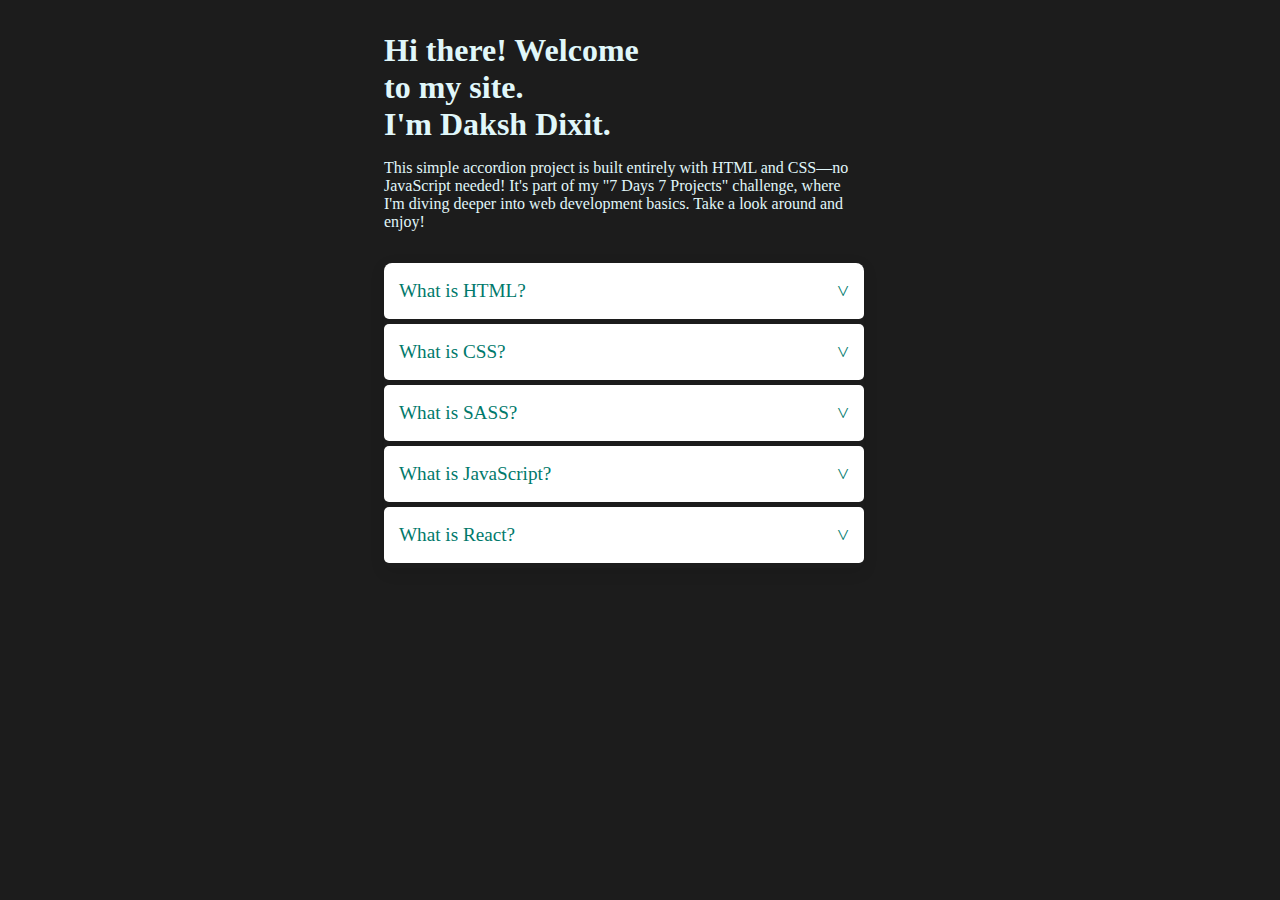
<file: ACCORDIAN-SITE/index.html>
<!DOCTYPE html>
<html lang="en">
<head>
    <meta charset="UTF-8">
    <meta name="viewport" content="width=device-width, initial-scale=1.0">
    <title>Accordion</title>
    <link rel="stylesheet" href="style.css">
</head>
<body>
    <div class="heading">
        <h1>Hi there! Welcome to my site. <br>I'm Daksh Dixit.</h1>
        <p>This simple accordion project is built entirely with HTML and CSS—no JavaScript needed! It's part of my "7 Days 7 Projects" challenge, where I'm diving deeper into web development basics. Take a look around and enjoy!</p>
    </div>
    <ul id="accordion">
        <li>
            <label for="first">What is HTML?<span>&#x3e;</span></label>
            <input type="radio" name="accordion" id="first">
            <div class="content">
                <p>
                    The HyperText Markup Language or HTML is the standard markup language for documents designed to be displayed in a web browser.
                </p>
            </div>
        </li>
        <li>
            <label for="second">What is CSS?<span>&#x3e;</span></label>
            <input type="radio" name="accordion" id="second">
            <div class="content">
                <p>
                    Cascading Style Sheets (CSS) is a style sheet language used for describing the presentation of a document written in HTML or XML.
                </p>
            </div>
        </li>
        <li>
            <label for="third">What is SASS?<span>&#x3e;</span></label>
            <input type="radio" name="accordion" id="third">
            <div class="content">
                <p>
                    SASS is a preprocessor scripting language that is interpreted or compiled into Cascading Style Sheets (CSS).
                </p>
            </div>
        </li>
        <li>
            <label for="fourth">What is JavaScript?<span>&#x3e;</span></label>
            <input type="radio" name="accordion" id="fourth">
            <div class="content">
                <p>
                    JavaScript is a programming language that enables interactive web pages and is an essential part of web applications.
                </p>
            </div>
        </li>
        <li>
            <label for="fifth">What is React?<span>&#x3e;</span></label>
            <input type="radio" name="accordion" id="fifth">
            <div class="content">
                <p>
                    React is a JavaScript library for building user interfaces, primarily for single-page applications where you can create reusable UI components.
                </p>
            </div>
        </li>
    </ul>
</body>
</html>
</file>
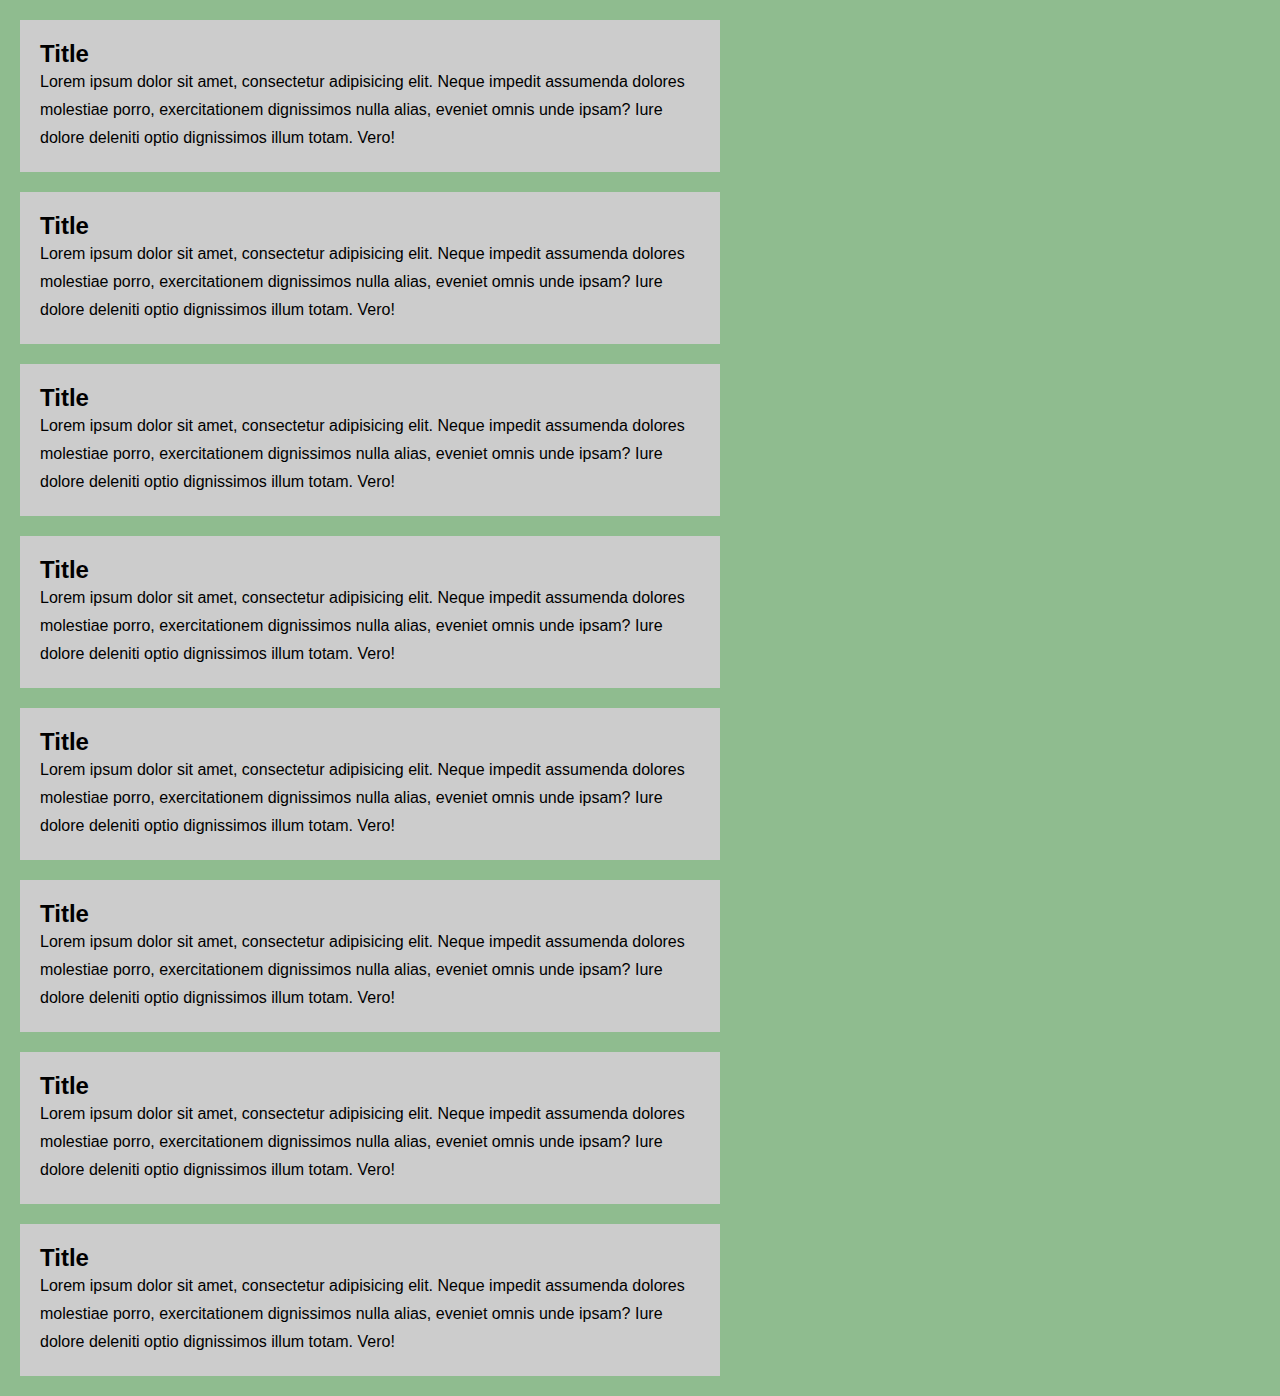
<file: CUSTOM-SCROLL-BAR/index.html>
<!DOCTYPE html>
<html lang="en">
<head>
    <meta charset="UTF-8">
    <meta name="viewport" content="width=device-width, initial-scale=1.0">
    <title>Scroll bar</title>
    <link rel="stylesheet" href="style.css">
</head>
<body>
    <section>
        <div class="card">
            <h2 class="card-title">Title</h2>
            <p>Lorem ipsum dolor sit amet, consectetur adipisicing elit. Neque impedit assumenda dolores molestiae porro, exercitationem dignissimos nulla alias, eveniet omnis unde ipsam? Iure dolore deleniti optio dignissimos illum totam. Vero!</p>
        </div>
        <div class="card">
            <h2 class="card-title">Title</h2>
            <p>Lorem ipsum dolor sit amet, consectetur adipisicing elit. Neque impedit assumenda dolores molestiae porro, exercitationem dignissimos nulla alias, eveniet omnis unde ipsam? Iure dolore deleniti optio dignissimos illum totam. Vero!</p>
        </div>
        <div class="card">
            <h2 class="card-title">Title</h2>
            <p>Lorem ipsum dolor sit amet, consectetur adipisicing elit. Neque impedit assumenda dolores molestiae porro, exercitationem dignissimos nulla alias, eveniet omnis unde ipsam? Iure dolore deleniti optio dignissimos illum totam. Vero!</p>
        </div>
        <div class="card">
            <h2 class="card-title">Title</h2>
            <p>Lorem ipsum dolor sit amet, consectetur adipisicing elit. Neque impedit assumenda dolores molestiae porro, exercitationem dignissimos nulla alias, eveniet omnis unde ipsam? Iure dolore deleniti optio dignissimos illum totam. Vero!</p>
        </div>
        <div class="card">
            <h2 class="card-title">Title</h2>
            <p>Lorem ipsum dolor sit amet, consectetur adipisicing elit. Neque impedit assumenda dolores molestiae porro, exercitationem dignissimos nulla alias, eveniet omnis unde ipsam? Iure dolore deleniti optio dignissimos illum totam. Vero!</p>
        </div>
        <div class="card">
            <h2 class="card-title">Title</h2>
            <p>Lorem ipsum dolor sit amet, consectetur adipisicing elit. Neque impedit assumenda dolores molestiae porro, exercitationem dignissimos nulla alias, eveniet omnis unde ipsam? Iure dolore deleniti optio dignissimos illum totam. Vero!</p>
        </div>
        <div class="card">
            <h2 class="card-title">Title</h2>
            <p>Lorem ipsum dolor sit amet, consectetur adipisicing elit. Neque impedit assumenda dolores molestiae porro, exercitationem dignissimos nulla alias, eveniet omnis unde ipsam? Iure dolore deleniti optio dignissimos illum totam. Vero!</p>
        </div>
        <div class="card">
            <h2 class="card-title">Title</h2>
            <p>Lorem ipsum dolor sit amet, consectetur adipisicing elit. Neque impedit assumenda dolores molestiae porro, exercitationem dignissimos nulla alias, eveniet omnis unde ipsam? Iure dolore deleniti optio dignissimos illum totam. Vero!</p>
        </div>
    </section>
</body>
</html>
</file>
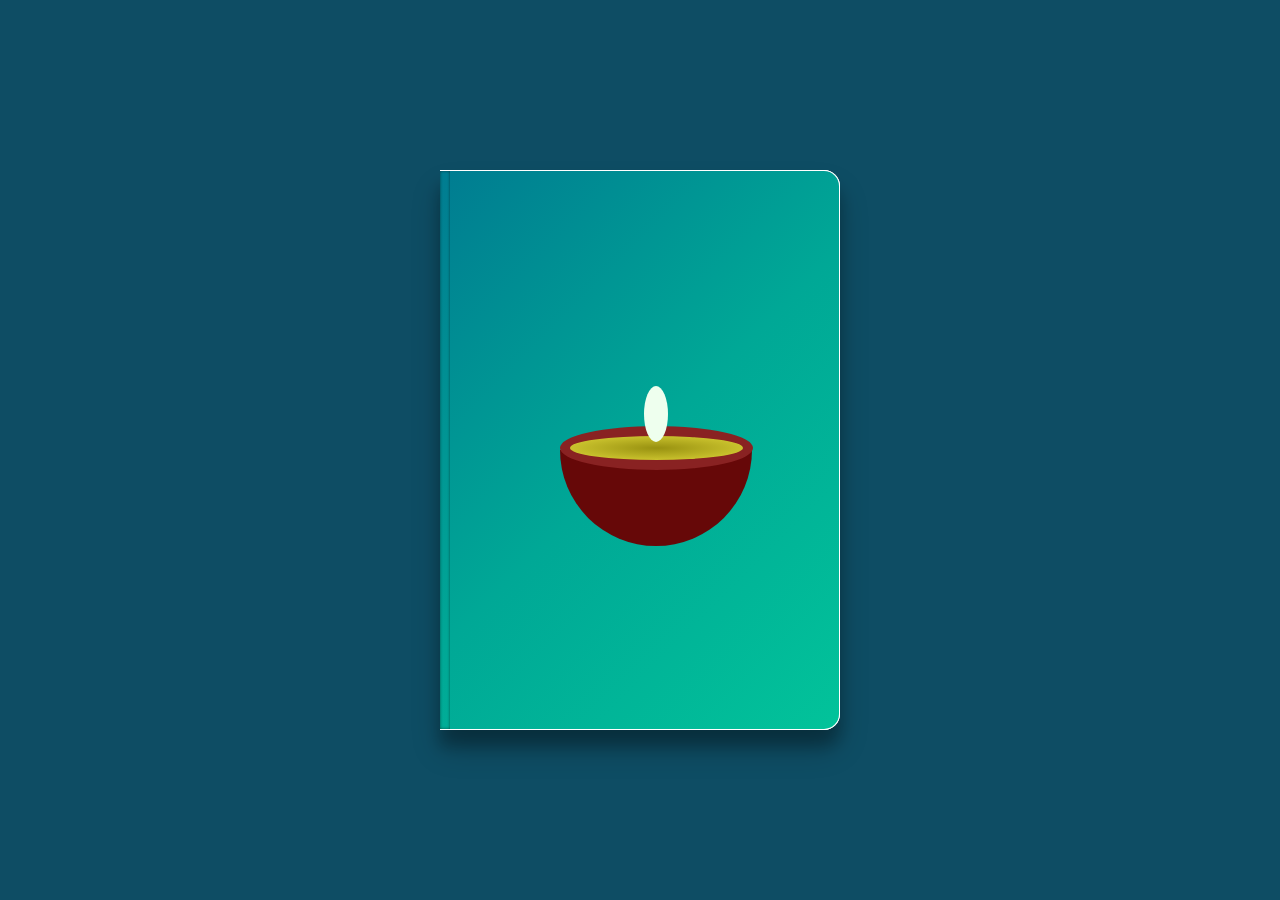
<file: DIWALI-SITE/index.html>
<!DOCTYPE html>
<html lang="en">
<head>
    <meta charset="UTF-8">
    <meta name="viewport" content="width=device-width, initial-scale=1.0">
    <title>Happy Diwali</title>
    <link rel="stylesheet" href="style.css">
</head>
<body>
 <div class="center">
    <input type="checkbox" name="" id="toggle">
    <label for="toggle" class="card">
        <div class="right">
            <div class="text">
                <div class="heading">Happy Deepawali🪔</div>
                <p>Hi everyone! I am <span>Daksh Dixit</span>, a second-year student passionate about web development. On this joyous occasion of Deepawali, I have decided to start a <span>"7 Days, 7 Projects"</span> series. All of my projects will be based on pure HTML and CSS, with <span>no JavaScript, framework, or any library.</span> I aim to be creative with what I know to enhance my designing skills while delving deeper into topics like Grid, animation, and transitions. I hope you will all support me. Thank you and happy holidays!</p>
            </div>
        </div>
        <div class="left">
            <div class="front">
                <div class="line"></div>
                <div class="light"></div>
            </div>
            <div class="back"></div>
        </div>
    </label>
 </div>
</body>
</html>
</file>
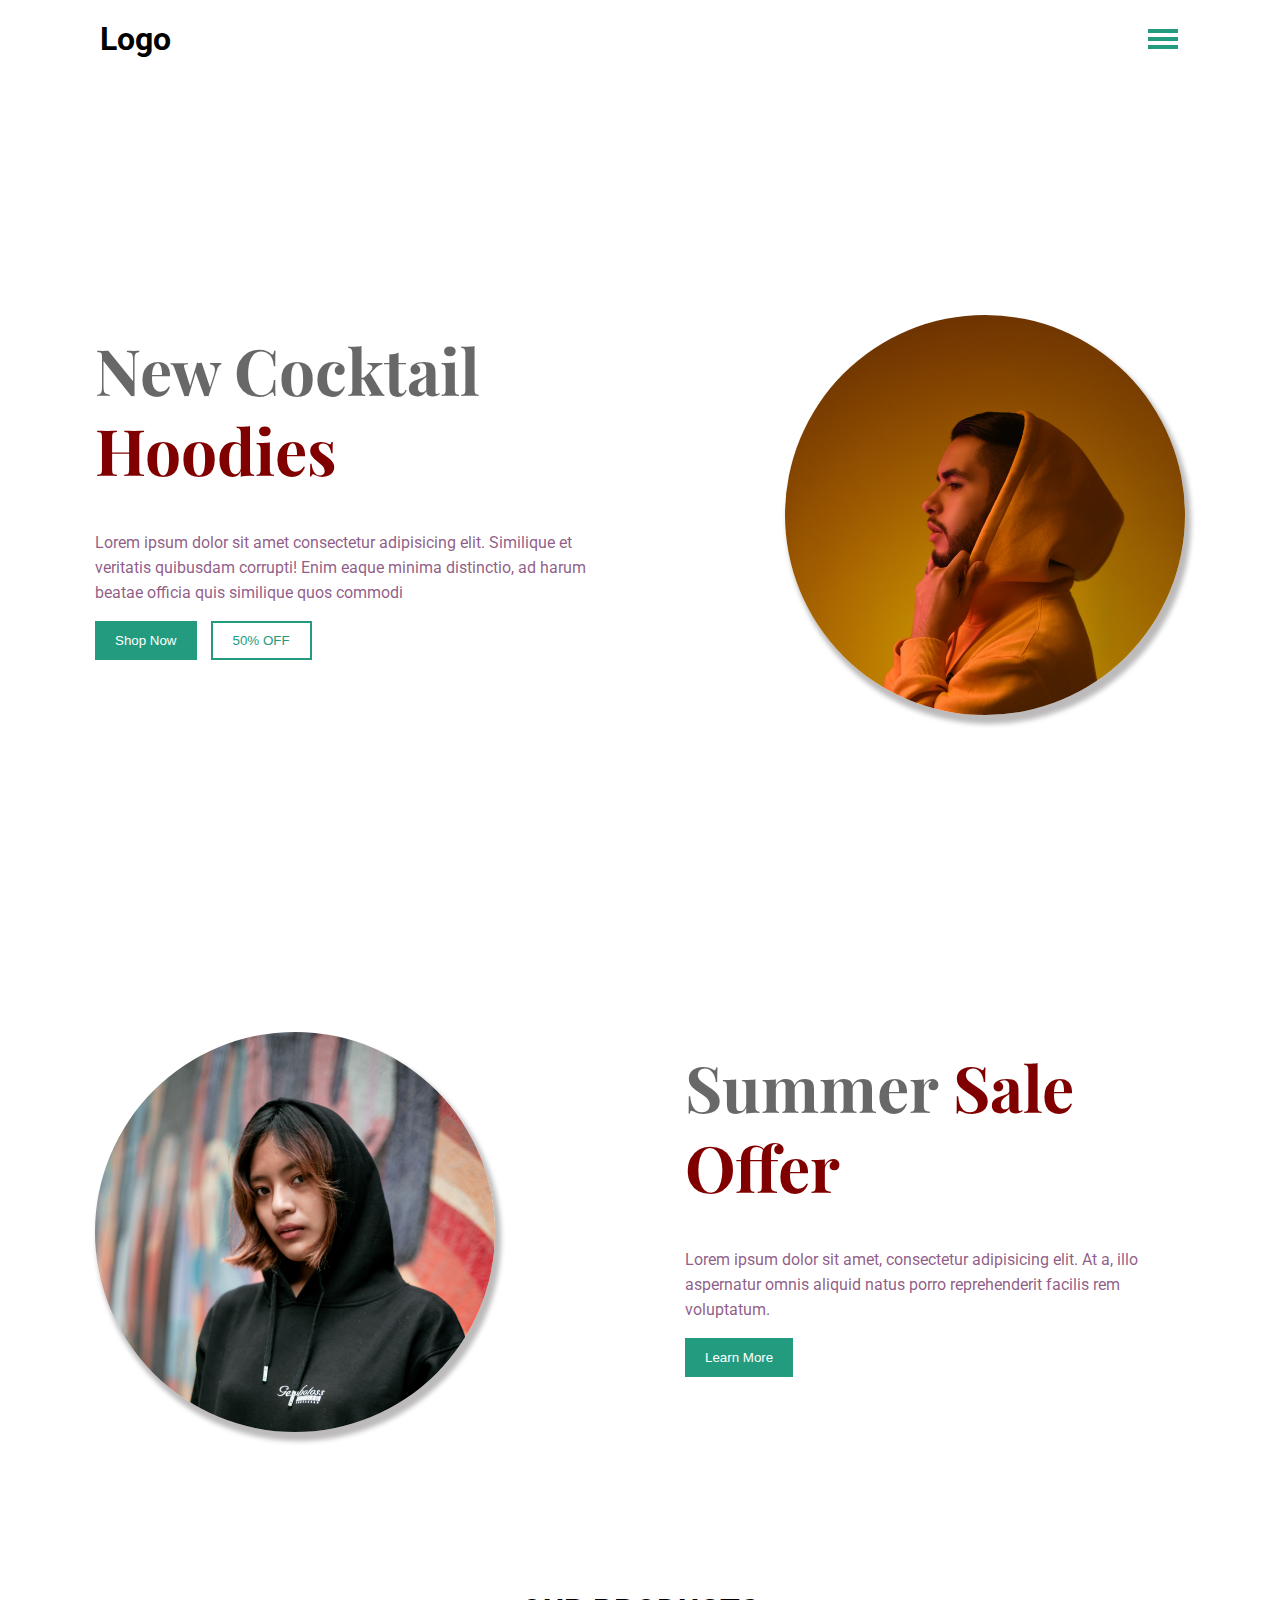
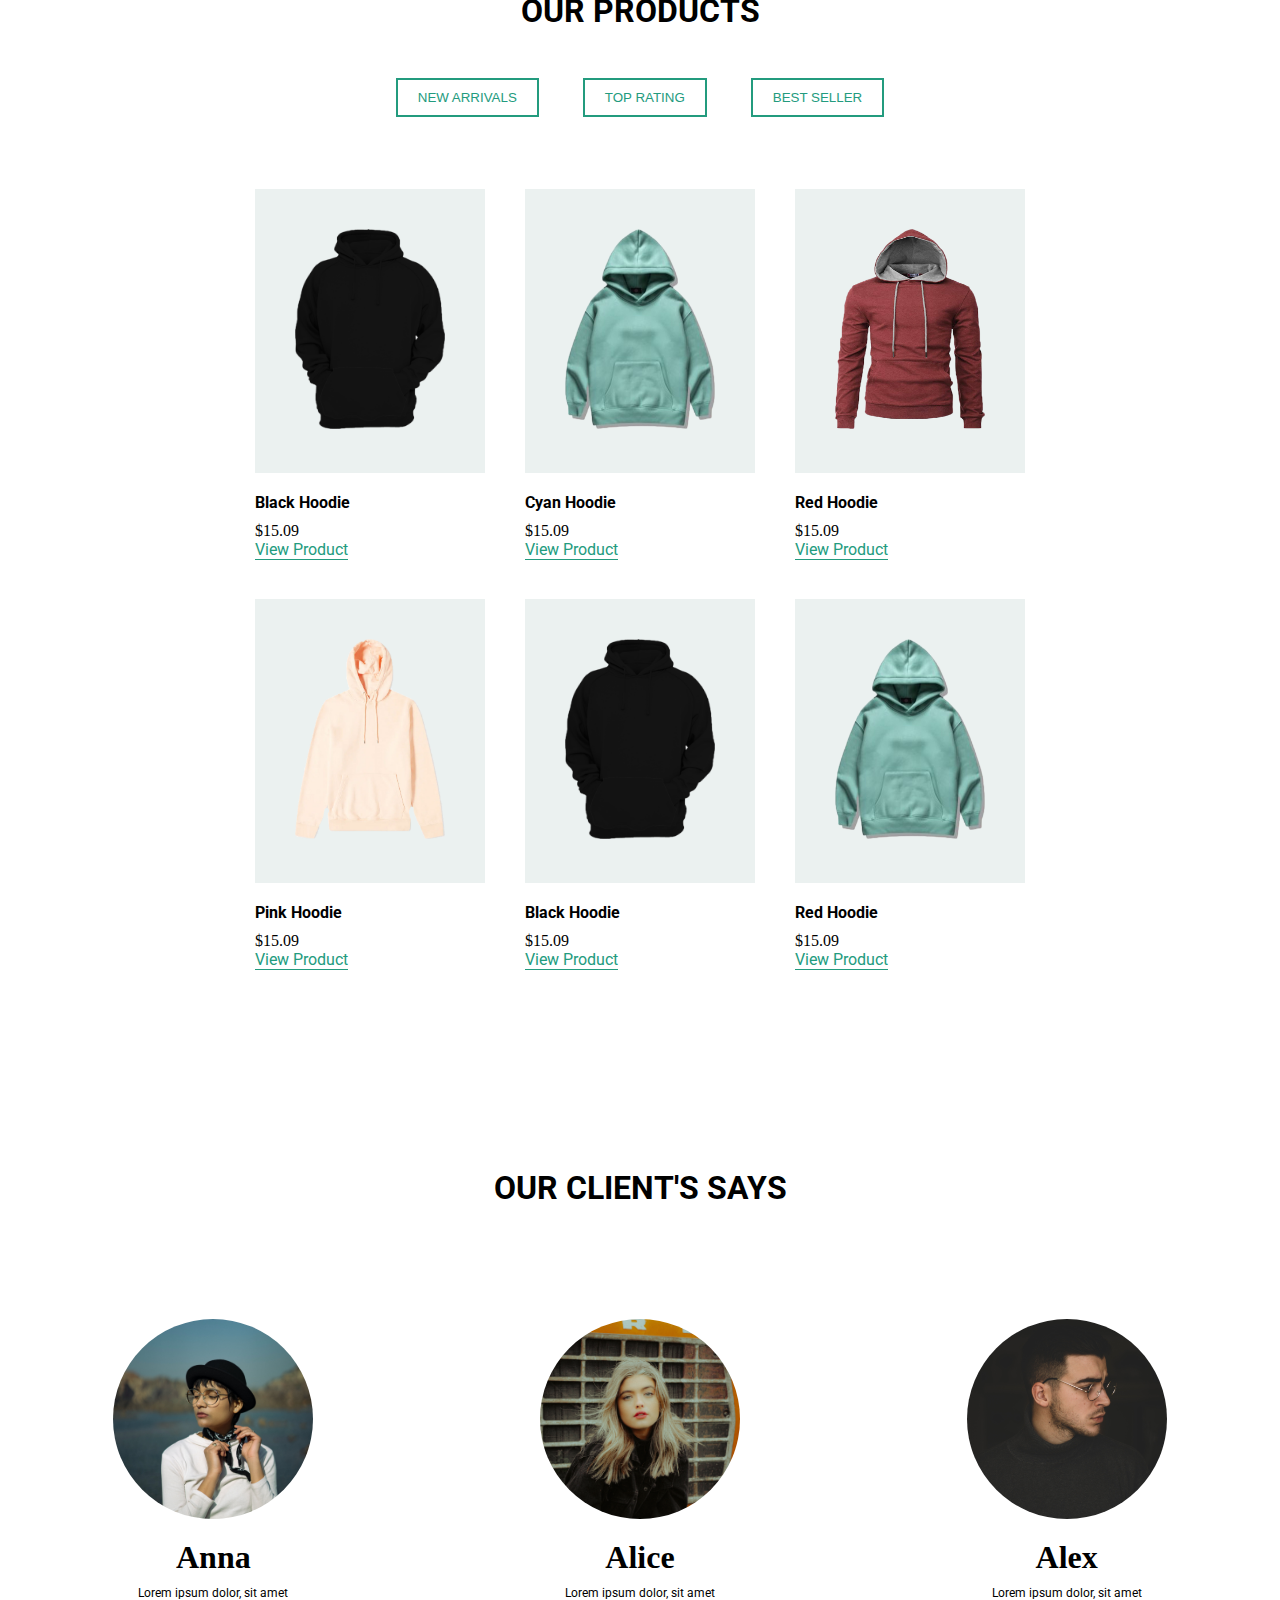
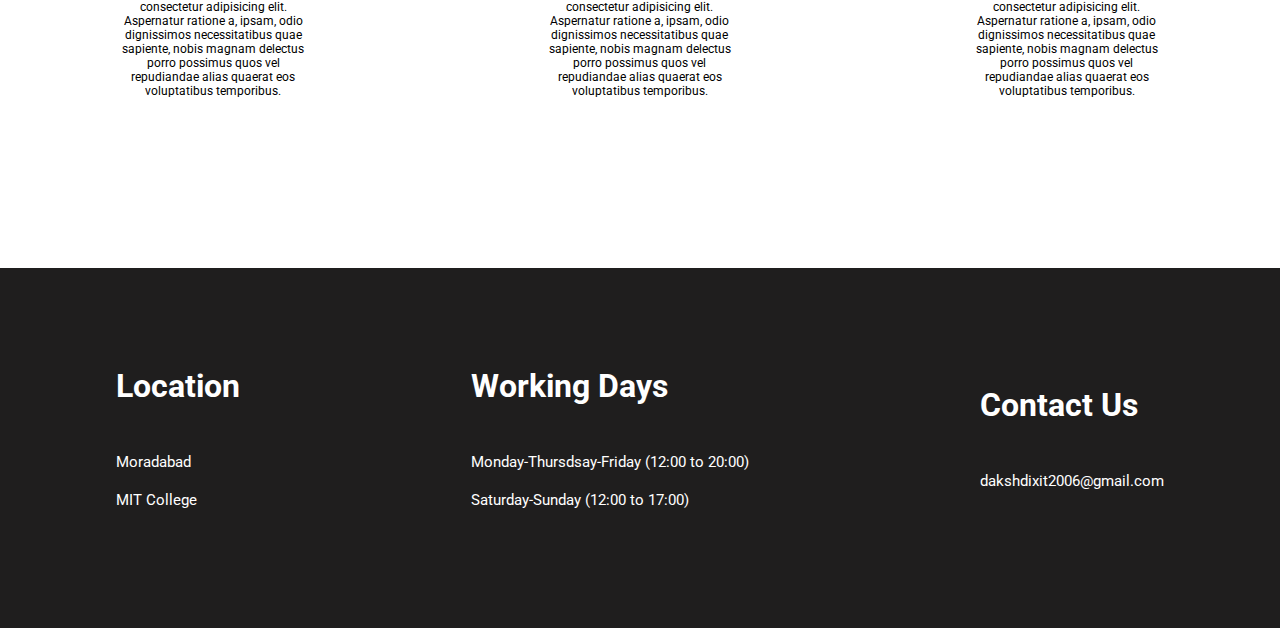
<file: HODDIE-SITE/index.html>
<!DOCTYPE html>
<html lang="en">
<head>
    <meta charset="UTF-8">
    <meta name="viewport" content="width=device-width, initial-scale=1.0">
    <title>Hoodies</title>
    <link rel="stylesheet" href="style.css">
</head>
<body>
    <!-- Nav Start -->
     <nav>
        <div class="logo">
            <h1>Logo</h1>
        </div>
        <div class="burger">
            <span></span>
            <span></span>
            <span></span>
        </div>
     </nav>

     <!-- header start -->
      <header>
        <div class="header-content">
            <h1 class="main-headings">
                New Cocktail <br>
                <span>Hoodies</span>
            </h1>
            <p class="primary-headings">
                Lorem ipsum dolor sit amet consectetur adipisicing elit. Similique et veritatis quibusdam corrupti! Enim eaque minima distinctio, ad harum beatae officia quis similique quos commodi
            </p>
            <div class="btns-container">
                <button class="btn-fill">Shop Now</button>
                <button class="btn-outline active">50% OFF</button>
            </div>
        </div>
        <div class="img-container">
            <div class="header-img">
            </div>
        </div>
      </header>
      <!-- header end -->
       <!-- section 1 start -->
        <section class="section-one">
            <div class="img-container">
                <div class="section-one-img header-img"></div>
            </div>
            <div class="section-one-content">
                <h1 class="main-headings">
                    Summer <span>Sale<br>Offer</span>
                </h1>
                <p class="primary-headings">Lorem ipsum dolor sit amet, consectetur adipisicing elit. At a, illo aspernatur omnis aliquid natus porro reprehenderit facilis rem voluptatum.</p>
                <button class="btn-fill">Learn More</button>
            </div>
        </section>
        <!-- section-one end -->
         <!-- products section start -->
          <section class="products">
            <h1 class="products-heading">OUR PRODUCTS</h1>
            <section class="product-categories">
                <button class="btn-outline active">NEW ARRIVALS</button>
                <button class="btn-outline active">TOP RATING</button>
                <button class="btn-outline active">BEST SELLER</button>
            </section>
            <div class="product-items-container">
                <div class="item">
                    <div class="item-layer">
                        <img src="images/Products/2.png" alt="">
                    </div>
                    <h4 class="item-name">Black Hoodie</h4>
                    <p class="ite,-price">$15.09</p>
                    <a href="" class="view-product">View Product</a>
                </div>
                <div class="item">
                    <div class="item-layer">
                        <img src="images/Products/3.png" alt="">
                    </div>
                    <h4 class="item-name">Cyan Hoodie</h4>
                    <p class="ite,-price">$15.09</p>
                    <a href="" class="view-product">View Product</a>
                </div>
                <div class="item">
                    <div class="item-layer">
                        <img src="images/Products/1.png" alt="">
                    </div>
                    <h4 class="item-name">Red Hoodie</h4>
                    <p class="ite,-price">$15.09</p>
                    <a href="" class="view-product">View Product</a>
                </div>
                <div class="item">
                    <div class="item-layer">
                        <img src="images/Products/4.png" alt="">
                    </div>
                    <h4 class="item-name">Pink Hoodie</h4>
                    <p class="ite,-price">$15.09</p>
                    <a href="" class="view-product">View Product</a>
                </div>
                <div class="item">
                    <div class="item-layer">
                        <img src="images/Products/2.png" alt="">
                    </div>
                    <h4 class="item-name">Black Hoodie</h4>
                    <p class="ite,-price">$15.09</p>
                    <a href="" class="view-product">View Product</a>
                </div>
                <div class="item">
                    <div class="item-layer">
                        <img src="images/Products/3.png" alt="">
                    </div>
                    <h4 class="item-name">Red Hoodie</h4>
                    <p class="ite,-price">$15.09</p>
                    <a href="" class="view-product">View Product</a>
                </div>
            </div>
          </section>
          <!-- product section end -->
        <!-- custoner reviews start -->
         <h1 class="customer-heading">OUR CLIENT'S SAYS</h1>
         <section class="customer-reviews">
            <div class="customer">
                <div class="customer-img">
                    <div class="img img-one"></div>
                </div>
                <h1 class="customer-name">Anna</h1>
            <p class="customer-description">Lorem ipsum dolor, sit amet consectetur adipisicing elit. Aspernatur ratione a, ipsam, odio dignissimos necessitatibus quae sapiente, nobis magnam delectus porro possimus quos vel repudiandae alias quaerat eos voluptatibus temporibus.</p>
            </div>
            <div class="customer">
                <div class="customer-img">
                    <div class="img img-two"></div>
                </div>
                <h1 class="customer-name">Alice</h1>
            <p class="customer-description">Lorem ipsum dolor, sit amet consectetur adipisicing elit. Aspernatur ratione a, ipsam, odio dignissimos necessitatibus quae sapiente, nobis magnam delectus porro possimus quos vel repudiandae alias quaerat eos voluptatibus temporibus.</p>
            </div>
            <div class="customer">
                <div class="customer-img">
                    <div class="img img-three"></div>
                </div>
                <h1 class="customer-name">Alex</h1>
            <p class="customer-description">Lorem ipsum dolor, sit amet consectetur adipisicing elit. Aspernatur ratione a, ipsam, odio dignissimos necessitatibus quae sapiente, nobis magnam delectus porro possimus quos vel repudiandae alias quaerat eos voluptatibus temporibus.</p>
            </div>
             </section>
        <!-- customer reviews end -->
         <!-- footer start -->
          <footer>
            <div class="container">
                <h1 class="footer-heading">Location</h1>
                <h2 class="footer-primary-heading">Moradabad</h2>
                <h3 class="footer-primary-heading">MIT College</h3>
            </div>
            <div class="container">
                <h1 class="footer-heading">Working Days</h1>
                <h2 class="footer-primary-heading">Monday-Thursdsay-Friday (12:00 to 20:00)</h2>
                <h3 class="footer-primary-heading">Saturday-Sunday (12:00 to 17:00)</h3>
            </div>
            <div class="container">
                <h1 class="footer-heading">Contact Us</h1>
                <h2 class="footer-primary-heading">dakshdixit2006@gmail.com</h2>
            </div>
          </footer>
</body>
</html>
</file>
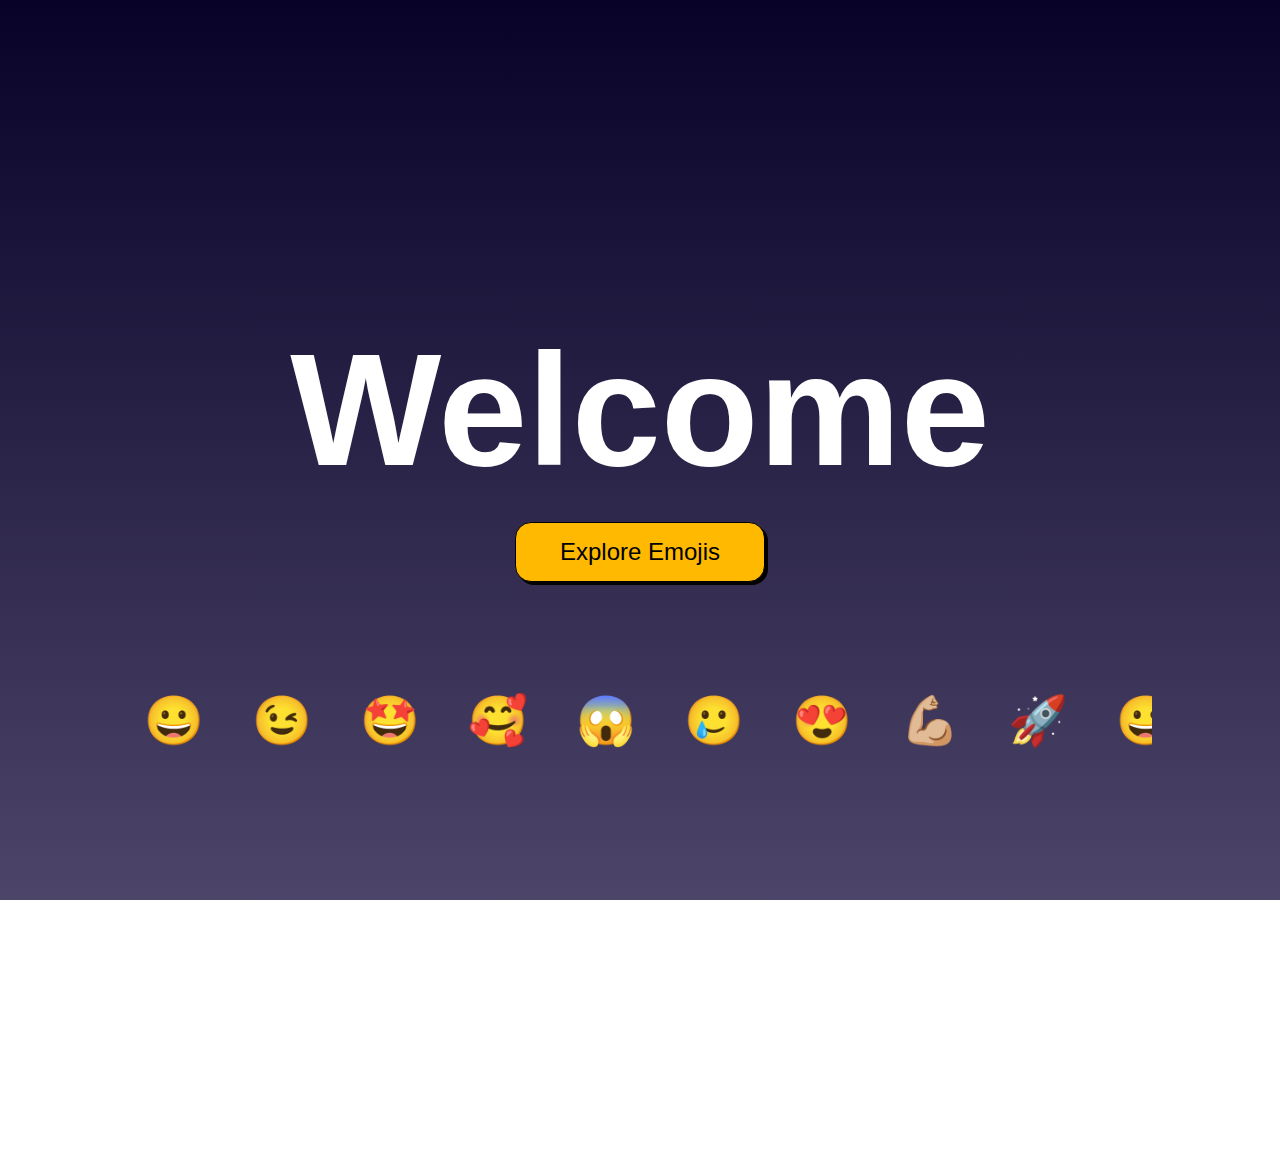
<file: INFINITE-SCROLL-SITE/index.html>
<!DOCTYPE html>
<html lang="en">
<head>
    <meta charset="UTF-8">
    <meta name="viewport" content="width=device-width, initial-scale=1.0">
    <title>Infinite Scroll Site</title>
    <link rel="stylesheet" href="style.css">
</head>
<body>
    <section class="hero">
         <section class="content">
            <h1>Welcome</h1>
        </section>
        <button>
            <div class="button-text">Explore Emojis</div>
            <div class="button-style"></div>
        </button>
        <div class="slider">
            <div class="emojis">
                <h2>😀</h2>
                <h2>😉</h2>
                <h2>🤩</h2>
                <h2>🥰</h2>
                <h2>😱</h2>
                <h2>🥲</h2>
                <h2>😍</h2>
                <h2>💪🏼</h2>
                <h2>🚀</h2>
            </div>
            <div class="emojis">
                <h2>😀</h2>
                <h2>😉</h2>
                <h2>🤩</h2>
                <h2>🥰</h2>
                <h2>😱</h2>
                <h2>🥲</h2>
                <h2>😍</h2>
                <h2>💪🏼</h2>
                <h2>🚀</h2>
            </div>
        </div>
    </section>
    <div class="text-box"></div>
</body>
</html>
</file>
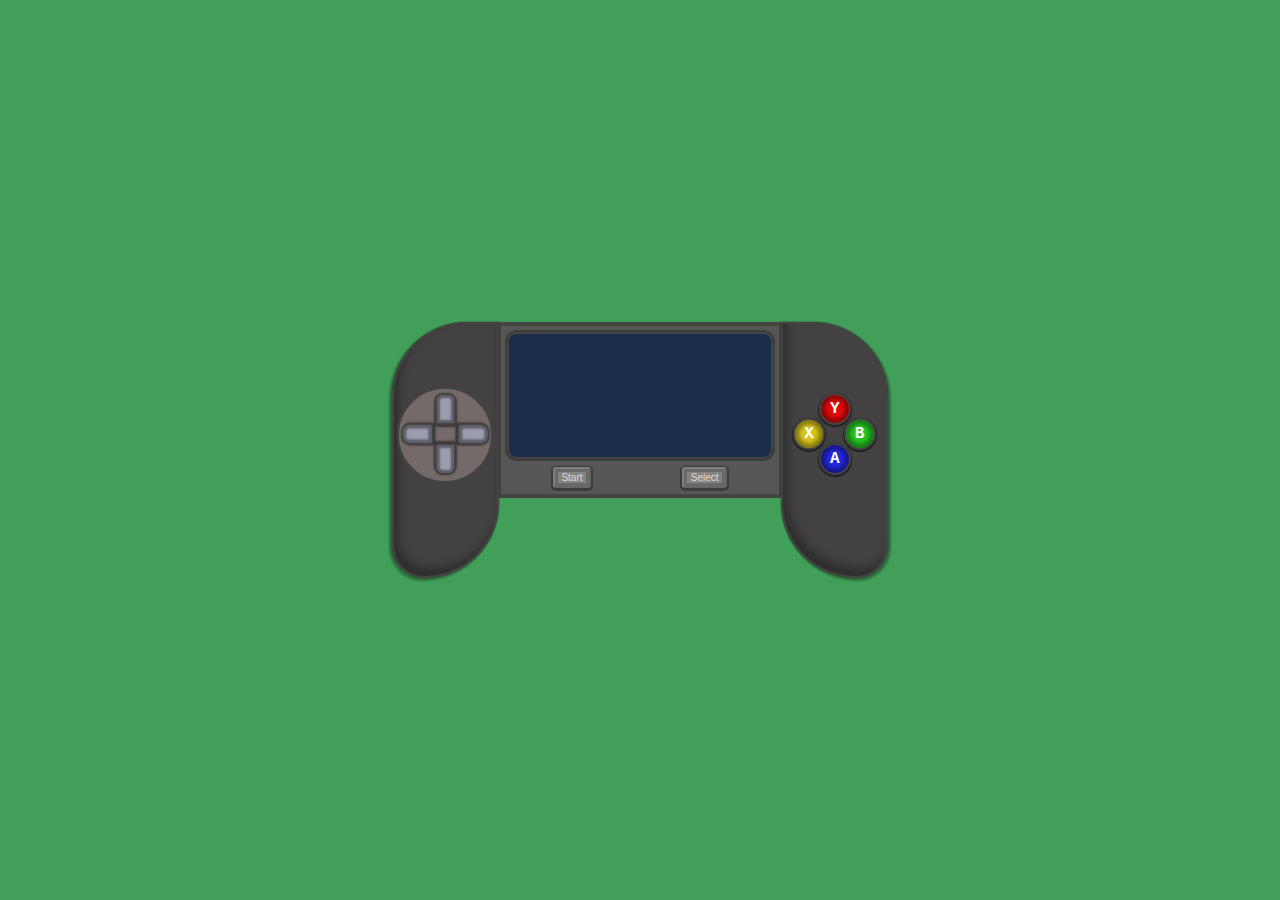
<file: LOADING-SITE/index.html>
<!DOCTYPE html>
<html lang="en">
<head>
    <meta charset="UTF-8">
    <meta name="viewport" content="width=device-width, initial-scale=1.0">
    <title>Game</title>
    <link rel="stylesheet" href="game-load-style.css">
</head>
<body>
    <div class="console">
        <div class="left-handle">
            <div class="nav-btn" id="Down-btn"></div>
            <div class="nav-btn" id="Right-btn"></div>
            <div class="nav-btn" id="Left-btn"></div>
            <div class="nav-btn" id="Up-btn"></div>
            <div class="nav-btn-container"></div>
        </div>
        <div class="center">
            <div class="screen">
                <div class="text">
                    <h3>Loading</h3>
                    <h3 class="load" id="one">.</h3>
                    <h3 class="load" id="two">.</h3>
                    <h3 class="load" id="three">.</h3>
                    <h3 class="load" id="four">.</h3>
                </div>
                <div class="loadbar"></div>
            </div>
            <div class="btns">
                <button disabled>Start</button>
                <button disabled>Select</button>
            </div>
        </div>
        <div class="right-handle">
            <div class="button" id="A-btn">A</div>
            <div class="button" id="B-btn">B</div>
            <div class="button" id="X-btn">X</div>
            <div class="button" id="Y-btn">Y</div>
        </div>
    </div>
</body>
</html>
</file>
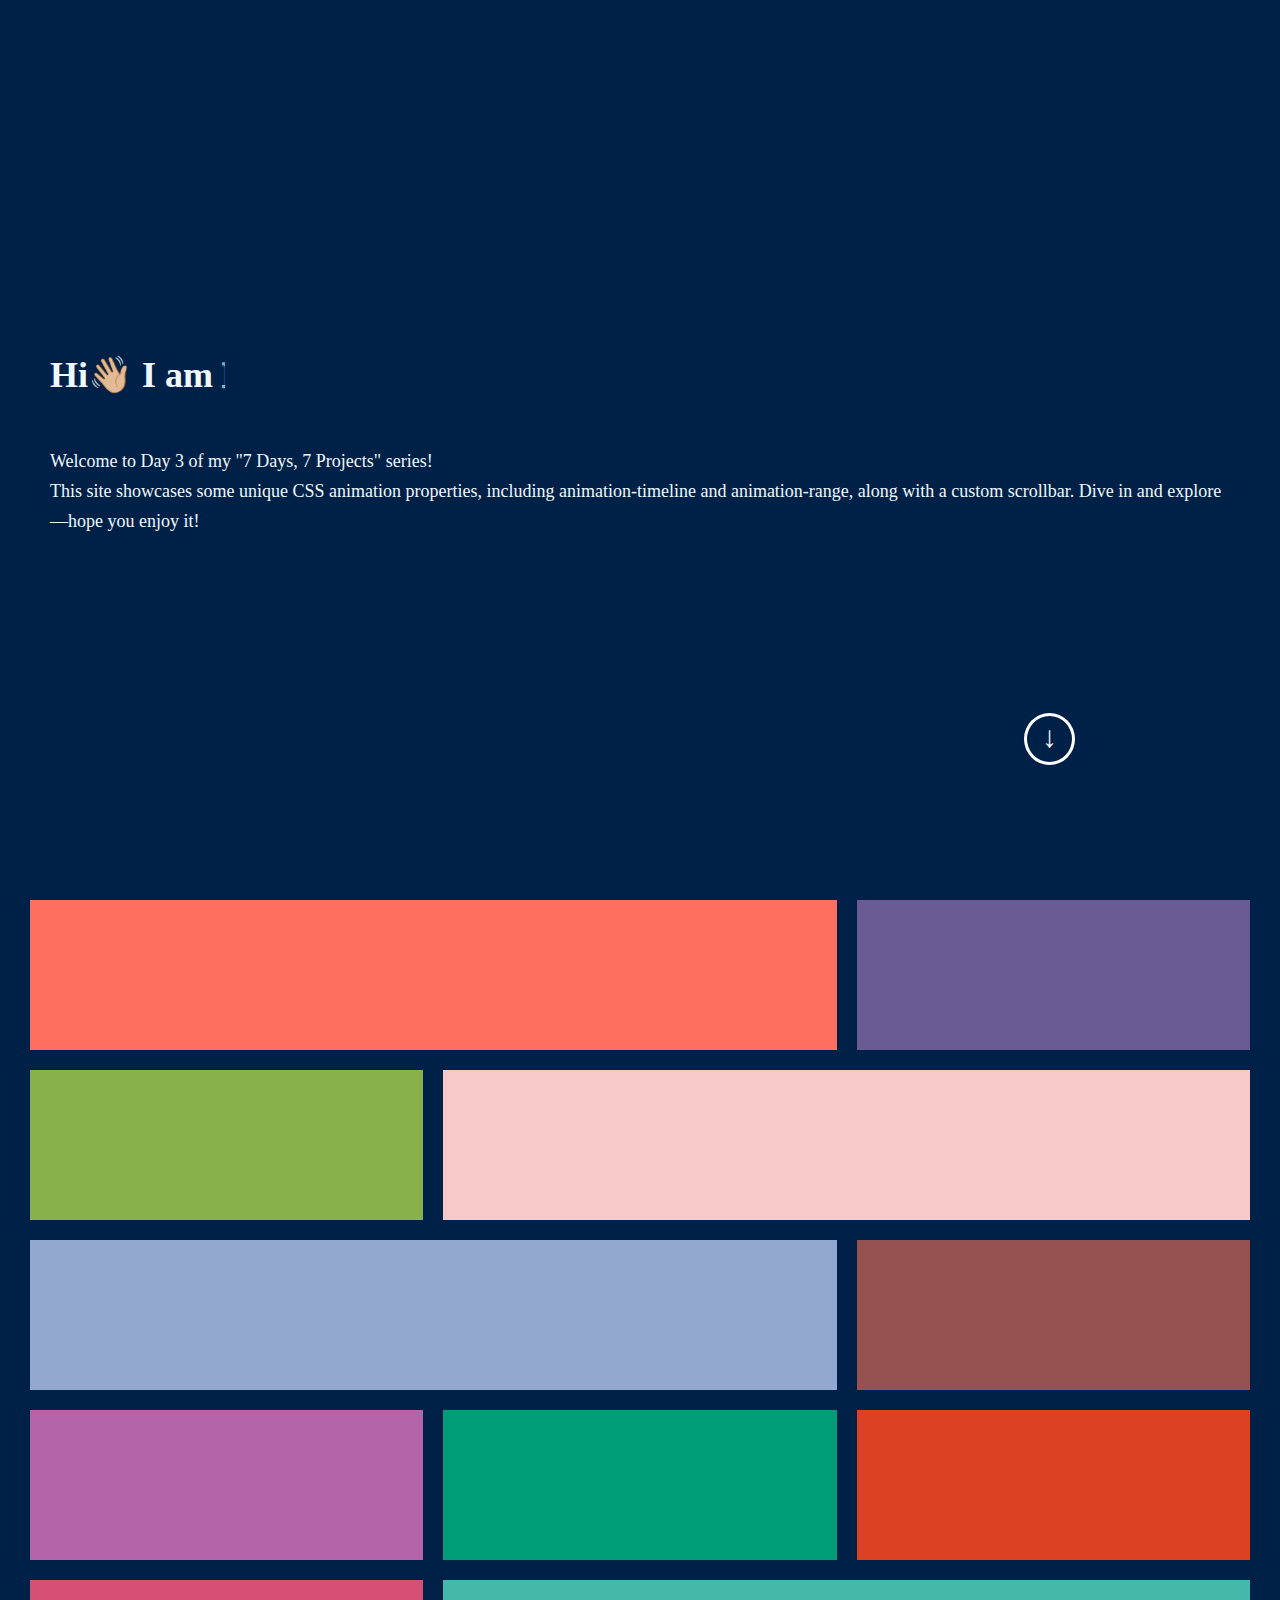
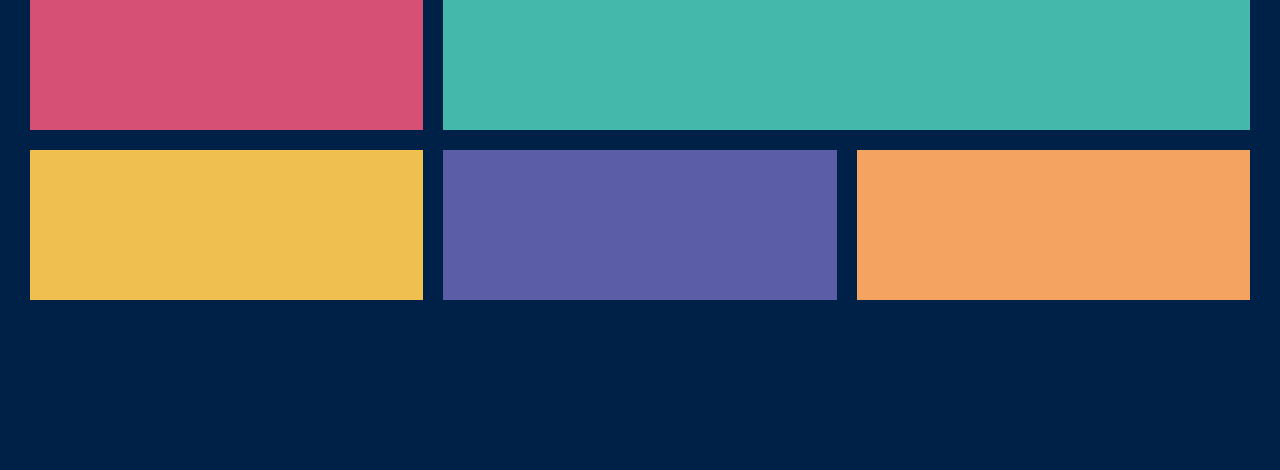
<file: RESPONSIVE-GRID/index.html>
<!DOCTYPE html>
<html lang="en">
<head>
    <meta charset="UTF-8">
    <meta name="viewport" content="width=device-width, initial-scale=1.0">
    <title>Responsive Grid</title>
    <link rel="stylesheet" href="style.css">
</head>
<body>
    <div class="introduction">
        <h1>Hi👋🏼 I am <div></div> <span>DAKSH DIXIT</span></h1>
        <p>Welcome to Day 3 of my "7 Days, 7 Projects" series!
            <br>This site showcases some unique CSS animation properties, including animation-timeline and animation-range, along with a custom scrollbar. Dive in and explore—hope you enjoy it!</p>
        <div class="circle">&downarrow;</div>
    </div>
    <div class="view">
        <div class="block"></div>
        <div class="block"></div>
        <div class="block"></div>
        <div class="block"></div>
        <div class="block"></div>
        <div class="block"></div>
        <div class="block"></div>
        <div class="block"></div>
        <div class="block"></div>
        <div class="block"></div>
        <div class="block"></div>
        <div class="block"></div>
        <div class="block"></div>
        <div class="block"></div>
        <div class="block"></div>

        <div class="block"></div>
    </div>
</body>
</html>
</file>
<file: LOADING-SITE/battery.html>
<!DOCTYPE html>
<html lang="en">
<head>
    <meta charset="UTF-8">
    <meta name="viewport" content="width=device-width, initial-scale=1.0">
    <title>Battery</title>
    <link rel="stylesheet" href="battery-style.css">
</head>
<body>
    <section class="wrapper">
        <div class="loader">
            <div class="loading one"></div>
            <div class="loading two"></div>
            <div class="loading three"></div>
            <div class="loading four"></div>
        </div>
    </section>
</body>
</html>
</file>
<file: LOADING-SITE/normal-load.html>
<!DOCTYPE html>
<html lang="en">
<head>
    <meta charset="UTF-8">
    <meta name="viewport" content="width=device-width, initial-scale=1.0">
    <title>Load</title>
    <link rel="stylesheet" href="normal-load.css">
</head>
<body>
    <section class="wrapper">
        <div class="loader">
            <div class="loading one"></div>
            <div class="loading two"></div>
            <div class="loading three"></div>
            <div class="loading four"></div>
        </div>
    </section>
</body>
</html>
</file>
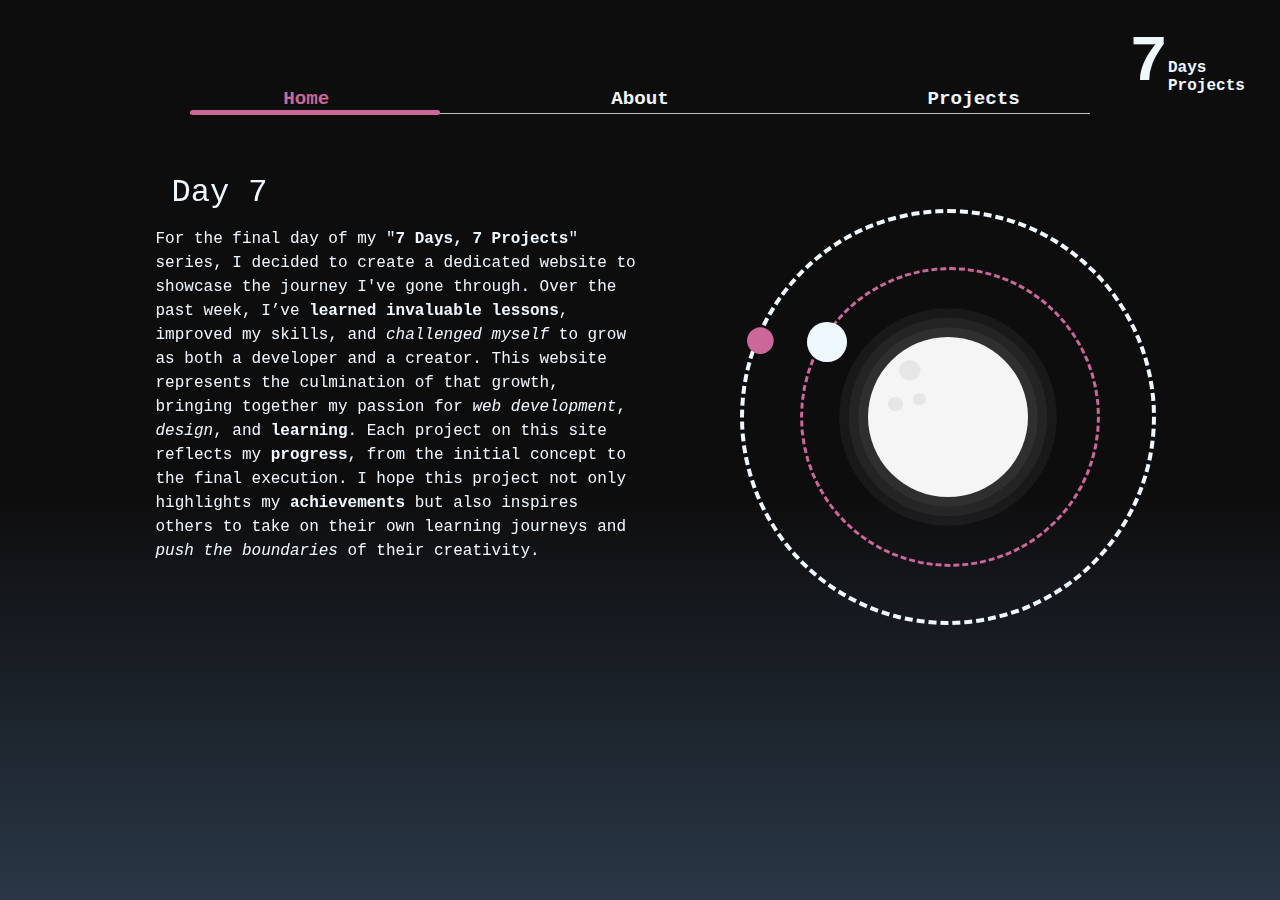
<file: SITE/Day7.html>
<!DOCTYPE html>
<html lang="en">
<head>
    <meta charset="UTF-8">
    <meta name="viewport" content="width=device-width, initial-scale=1.0">
    <title>Day 7</title>
    <link href='https://unpkg.com/boxicons@2.1.4/css/boxicons.min.css' rel='stylesheet'>
    <link rel="stylesheet" href="styles.css">
</head>
<body>
    <div class="container">
        <input type="radio" name="slider" id="home" checked>
        <input type="radio" name="slider" id="about">
        <input type="radio" name="slider" id="project">
        <div class="logo">
            <h1>7</h1><span>Days <br> Projects</span>
        </div>
        <nav>
            <label for="home" class="home">Home</label>
            <label for="about" class="about">About</label>
            <label for="project" class="project">Projects</label>
            <div class="slider"></div>
        </nav>
        <section>
            <div class="content home-content">
                <div class="title">Day 7</div>
                <p>For the final day of my "<strong>7 Days, 7 Projects</strong>" series, I decided to create a dedicated website to showcase the journey I've gone through. Over the past week, I’ve <strong>learned invaluable lessons</strong>, improved my skills, and <em>challenged myself</em> to grow as both a developer and a creator. This website represents the culmination of that growth, bringing together my passion for <em>web development</em>, <em>design</em>, and <strong>learning</strong>. Each project on this site reflects my <strong>progress</strong>, from the initial concept to the final execution. I hope this project not only highlights my <strong>achievements</strong> but also inspires others to take on their own learning journeys and <em>push the boundaries</em> of their creativity.</p>
                <div class="moon-container">
                    <div class="moon">
                        <div class="orbit">
                            <h6><i class='bx bxs-circle'></i></h6>
                        </div>
                        <div class="orbit orbit2">
                            <h6><i class='bx bxs-circle'></i></h6>
                        </div>
                    </div>
                </div>
            </div>
            <div class="content about-content">
                <div class="title">
                    About
                </div>
                <div class="text">
                    <div class="brief">
                        <h3>I am </h3>
                        <ul class="title-names">
                            <li><span>a Full-Stack Developer</span></li>
                            <li><span>an Author</span></li>
                            <li><span>a Computer Science Student</span></li>
                        </ul>
                    </div>
                    <p>I am currently in my <em>second year</em> at <em>Moradabad Institute of Technology</em>, pursuing a <strong>BTech</strong> in <strong>Computer Science</strong> with a specialization in <strong>Artificial Intelligence</strong> and <strong>Machine Learning</strong>. Alongside my studies, I am also an <strong>author</strong> and have written a poetry book titled <em><strong>Verses for Light</strong></em>. As a <strong>creative individual</strong>, I wanted to <strong>strengthen my CSS skills</strong>, which led me to start the "<strong>7 Days, 7 Projects</strong>" series—now nearing its completion. I have a passion for <strong>learning</strong>, so if you'd like to <strong>learn alongside me</strong>, feel free to stay <strong>connected</strong>!</p>
                </div>
                <div class="links">
                    <div class="icon linkedin">
                        <div class="tooltip">Linked-In</div>
                        <span><i class='bx bxl-linkedin-square' ></i></span>
                    </div>
                    <div class="icon github">
                        <div class="tooltip">Github</div>
                        <span><i class='bx bxl-github'></i></span>
                    </div>
                    <div class="icon mail">
                        <div class="tooltip">Gmail</div>
                        <span><i class='bx bxs-envelope'></i></span>
                    </div>
                </div>
            </div>
            <div class="content project-content">
                <div class="title">Project</div>
                <div class="timeline">
                    <div class="project-card odd">
                        <h3>Day 1</h3>
                        <h5>Festival Greeting Card with opening and closing mechanism</h5>
                    </div>
                    <div class="project-card even">
                        <h3>Day 2</h3>
                        <h5>A simple informative Accordian Site</h5>
                    </div>
                    <div class="project-card odd">
                        <h3>Day 3</h3>
                        <h5>Responsive Grid with Scroll Animation</h5>
                    </div>
                    <div class="project-card even">
                        <h3>Day 4</h3>
                        <h5>Loading Animations and Custom Illustrations</h5>
                    </div>
                    <div class="project-card odd">
                        <h3>Day 5</h3>
                        <h5>Infinite Scrolling Emojis marquee effect</h5>
                    </div>
                    <div class="project-card even">
                        <h3>Day 6</h3>
                        <h5>Forest Images Site with creative hover effect</h5>
                    </div>
                    <div class="project-card odd">
                        <h3>Day 7</h3>
                        <h5>A dedicated site to my<em>7 Days, 7 Project series</em></h5>
                    </div>
                    <div class="line">
                        <div class="circle"></div>
                        <div class="circle"></div>
                        <div class="circle"></div>
                        <div class="circle"></div>
                        <div class="circle"></div>
                        <div class="circle"></div>
                        <div class="circle"></div>
                    </div>
                </div>  
            </div>
        </section>
    </div>
</body>
</html>
</file>
<file: ACCORDIAN-SITE/style.css>
* {
    padding: 0;
    margin: 0;
    box-sizing: border-box;
}

body {
    background-color: #1c1c1c; 
    font-family: 'Lucida Sans';
    height: 100%;
    width: 100%;
    display: flex;
    padding: 2.5% 30%;
    flex-direction: column;
    gap: 2rem;
    overflow: hidden;
}
.heading{
    color: #e0f7fa;
    width: 18rem;
}
.heading p{
    margin-top: 1rem;
    width: 30rem;
}
#accordion {
    width: 30rem;
    border-radius: 8px;
    overflow: hidden;
    box-shadow: 0 4px 15px rgba(0, 0, 0, 0.1);
}

#accordion li {
    list-style: none;
    width: 100%;
    margin-bottom: 5px;
    background-color: #ffffff;
    border-radius: 5px;
    transition: background-color 0.3s;
}

#accordion li:hover {
    background-color: #e0f7fa;
}

#accordion li label {
    padding: 15px;
    display: flex;
    justify-content: space-between;
    align-items: center;
    font-size: 1.2rem;
    color: #00796b;
    cursor: pointer;
    transition: color 0.3s;
}

#accordion li label:hover {
    color: #004d40;
}

#accordion li label span {
    transform: rotate(90deg);
    font-size: 22px;
    color: #00796b;
    transition: transform 0.3s;
}

#accordion label + input[type='radio'] {
    display: none;
}

.content {
    padding: 0 15px;
    line-height: 1.5;
    max-height: 0;
    overflow: hidden;
    transition: max-height 0.5s ease, padding 0.3s ease;
}

#accordion label + input[type='radio']:checked + .content {
    max-height: 400px;
    padding: 15px 15px 15px;
    background-color: #f0f4c3;
    border-top: 1px solid #d0d0d0;
}
</file>
<file: DIWALI-SITE/style.css>
*{
    padding: 0;
    margin: 0;
    box-sizing: border-box;
}
body{
    background-color: #0E4D64;
    width: 100vw;
    height: 100vh;
}
.center{
    width: 100%;
    height: 100%;
    display: flex;
    align-items: center;
    justify-content: center;
}
#toggle{
    display: none;
}
.card{
    width: fit-content;
    height: fit-content;
    position: relative;
    perspective: 1500px;
    perspective-origin: left;
    cursor: pointer;
}
.left, .right{
    width: 25rem;
    height: 35rem;
}
.left{
    position: absolute;
    top: 0;
    left: -100%;
    box-shadow: rgba(0,0,0,0.3) 0px 20px 40px, rgba(0,0,0,0.2) 0px 15px 10px;
    transform: rotateY(30deg);
    transform-origin: right;
    border-radius: 1rem 0 0 1rem;
    transform-style: preserve-3d;
    transition: 0.7s;
}
.front,
.back{
    position: absolute;
    top: 0;
    left: 0;
    width: 100%;
    height: 100%;
    backface-visibility: hidden;
}
.back{
    background: linear-gradient(135deg, #007C91, #00A896, #02C39A);
    border-radius: 1rem 0 0 1rem;
    border: 0.08rem solid white;
    border-right: none;
}
.right{
    background: linear-gradient(rgb(188, 188, 255), rgb(255, 170, 184), orange);
    padding: 0.5rem;
    box-shadow: rgba(0,0,0,0.2) 0px 20px 30px,rgba(0,0,0,0.25) 0px 16px 16px;
    border-radius: 0 1rem 1rem 0;
    border: 0.8rem solid white;
}
.front{
    background: linear-gradient(135deg, #007C91, #00A896, #02C39A);
    transform: rotateY(180deg);
    border-radius: 0 1rem 1rem 0;
    border: 0.08rem solid white;
    border-left: none;
}
.line{
    position: absolute;
    top: 0;
    left: 0;
    width: 0.6rem;
    height: 100%;
    box-shadow: inset 0px -0.05px 3px rgba(0,0,0,0.5);
}
.light{
    position: relative;
    top: 50%;
    left: 30%;
    width: 12rem;
    height: 6rem;
    background-color: #660808;
    border-bottom-right-radius: 6rem;
    border-bottom-left-radius: 6rem;
    cursor: pointer;
}
.light:before{
    content: '';
    position: absolute;
    top: -1.5rem;
    width: 10.85rem;
    height: 1.5rem;
    background: radial-gradient(#989110, #ded639);
    border-radius: 50%;
    border: 10px solid #892222;
}
.light:after{
    content: '';
    position: absolute;
    top: calc(-50% - 1rem);
    left: 50%;
    transform: translateX(-50%);
    width: 1.5rem;
    height: 3.5rem;
    border-radius: 50%;
    background: #efe;
    animation: fire 2s linear infinite alternate;
}
.text{
    width: 100%;
    height: 100%;
    background-color: white;
    border-radius: 1rem;
    padding: 1rem;
    font-family: "segoe ui";
    font-size: 1.2rem;
    text-align: justify;
    line-height: 1.1rem;
}
.heading{
    font-size: 2rem;
    font-weight: 600;
    margin: 1.2rem 0 2.2rem;
    line-height: 2rem;
}
p{
    font-weight: 400;
    line-height:25px;
}
p span{
    text-decoration: underline;
    font-weight: 500;
}
#toggle:not(:checked) ~ .card .left{
    transform: rotateY(180deg);
    box-shadow: none;
}
@keyframes fire{
    0%{
        transform: translateX(-50%) scaleY(1);
        box-shadow: -3px -2px 20px 8px #eff000;
        filter: blur(2px);
    }
    50%{
        transform: translateX(-50%) scaleY(1.2);
        box-shadow: 3px 0 20px 8px #eff000;
    }
    100%{
        transform: translateX(-50%) scaleY(1);
        box-shadow: -3px -2px 20px 8px #eff000;
        filter: blur(5px);
    }
}
</file>
<file: HODDIE-SITE/style.css>
@import url('https://fonts.googleapis.com/css2?family=Playfair+Display:ital,wght@0,400..900;1,400..900&family=Roboto:ital,wght@0,100;0,300;0,400;0,500;0,700;0,900;1,100;1,300;1,400;1,500;1,700;1,900&display=swap');
/* Resets */
*{
    margin: 0;
    padding: 0;
    box-sizing: border-box;
}
:root{
    --main-font: 'Playfair Display', serif;
    --primary-font:'Roboto', sans-serif;
    --main-color:#239b7e;
}
/* Nav Start */
nav{
    display: flex;
    flex-wrap: wrap;
    justify-content: space-between;
    align-items: center;
    padding: 20px;
    font-family: var(--primary-font);
    font-weight: bold;
}

.logo{
    margin-left: 5rem;;
}

.burger{
    display: flex;
    flex-direction: column;
    justify-content: center;
    align-items: center;
    cursor: pointer;
    margin-right: 5rem;
}
.burger span{
    border: 2px solid var(--main-color);
    width: 30px;
    height: 1px;
    margin: 2px;
}

/* nav end */
/* header start */
header{
    display: flex;
    justify-content: space-around;
    flex-wrap: wrap;
    align-items: center;
    height: 90vh;
    margin-top: 2rem;
}

.main-headings{
    font-size: 4rem;
    font-family: var(--main-font);
    transform: translateY(-40px);
    color: #00000097;
    line-height: 5rem;
}

.main-headings span{
    color: maroon;
}

.primary-headings{
    max-width: 500px;
    font-family: var(--primary-font);
    line-height: 25px;
    margin-bottom: 1rem;
    color: #58074baa;
}

.btn-fill{
    background-color: var(--main-color);
    color: #fff;
    border: none;
    padding: 12px 20px;
    margin-right: 10px;
    cursor: pointer;
    transition: 0.3s ease-out;
}

.btn-fill:hover{
    background-color: #fff;
    border: 1px solid var(--main-color);
    color: var(--main-color);
}

.btn-outline.active{
    border: 2px solid var(--main-color);
    color: var(--main-color);
    background-color: transparent;
    padding: 10px 20px;
    cursor: pointer;
    transition: 0.3s ease-out;
}

.btn-outline.active:hover{
    background-color: var(--main-color);
    color: #fff;
}

.img-container{
    border-radius: 50%;
    box-shadow: 4px 7px 5px 2px #bcbaba ;
    transition: 0.6s ease;
}

.img-container:hover{
    box-shadow: -4px -7px 5px 4px #239b7e;
}

.header-img{
    border-radius: 100%;
    background-image: url(images/oswaldo-ibanez-1NPUmTaiMeg-unsplash.jpg);
    background-position: top;
    background-size: cover;
    width: 400px;
    height: 400px;
}

/* header end */
/* section-one start */
.section-one{
    display: flex;
    flex-wrap: wrap;
    justify-content: space-around;
    align-items: center;
    margin-top: 7rem;
}

.section-one-img{
    background-image: url(images/gesphotoss-1i9K55ni5Dk-unsplash.jpg);
    background-position: top;
    background-size: cover;
}
/* section-one end */
.products{
    margin-top: 10rem;
    display: flex;
    flex-direction: column;
    flex-wrap: wrap;
    align-items: center;
    justify-content: center;
}

.products .products-heading{
    font-family: var(--primary-font);
    font-size: 2rem;
    margin-bottom: 3rem;
}

.products .product-categories button{
    margin:0 20px 0;
    margin-bottom: 2rem;
}

.products .product-items-container{
    display: flex;
    flex-wrap: wrap;
    justify-content: center;
    align-items: center;
    margin: 20px;
    max-width: 60rem;
}

.products .product-items-container .item{
    margin: 20px;
}
 .products .product-items-container .item-layer{
    background-color: #ebf1f0;
    padding: 40px;
    margin-right: 20px;
    margin: 0 auto;
    margin-bottom: 20px;
 }

 .products .product-items-container .item-layer img{
    width: 150px;
    height: 200px;
 }

 .products .product-items-container .item .item-name{
    font-family: var(--primary-font);
    margin-bottom: 10px;
 }

 .products .product-items-container .item .item-price{
    font-family: var(--primary-font);
    margin-bottom: 10px;
 }

 .products .product-items-container .item .view-product{
    font-family: var(--primary-font);
    margin-bottom: 10px;
    text-decoration: none;
    color: var(--main-color);
    border-bottom: 1px solid var(--main-color);
 }
 /* product section end */
 /* customer review start */
 .customer-reviews{
    margin-top: 7rem;
    display: flex;
    flex-wrap: wrap;
    justify-content: space-around;
    align-items: center;
 }

 .customer{
    text-align: center;
 }

 .customer-heading{
    font-family: var(--primary-font);
    font-size: 2rem;
    margin-bottom: 20px;
    text-align: center;
    margin-top: 10rem;
 }

 .customer-reviews .customer-description{
    font-size: 12px;
    margin-top: 20px;
    max-width: 200px;
    text-align: center;
    margin: 10px;
    font-family: var(--primary-font);
 }

 .customer .customer-img .img{
    width: 200px;
    height: 200px;
    border-radius: 100%;
    background-size: cover;
    background-position: center;
    margin: 0 auto;
    margin-bottom: 20px;
 }

 .customer-img .img-one{
    background: url(images/yogendra-singh-uWs_N5Dlyiw-unsplash.jpg);
 }
 .customer .img-two{
    background: url(images/joshua-rondeau-xazIYnxpS2Q-unsplash.jpg);
 }
 .customer .img-three{
    background: url(images/milan-popovic-kOnmHdLJTNI-unsplash.jpg);
 }
 /* customer review end */
 /* footer start */
 footer{
    background: #1f1e1e;
    margin-top: 10rem;
    color: #fff;
    display: flex;
    flex-wrap: wrap;
    justify-content: space-around;
    align-items:center;
    height: 40vh;
    font-family: var(--primary-font);
 }

 footer .container .footer-heading{
    margin-bottom: 3rem;
 }

 footer .container .footer-primary-heading{
    font-weight: normal;
    font-size: 15px;
    margin-bottom: 20px;
 }
 /* footer end */
 /* responsiveness */
 @media only screen and (max-width:900px) {
    header{
        height: 80vh;
        text-align: center;
    }
    .header-img{
        width: 250px;
        height: 250px;
    }
    .main-headings{
        font-size: 3rem;
        margin-top: 2rem;
    }
    .primary-headings{
        width: 400px;
    }
    .customer .customer-img .img{
        height: 150px;
        width: 150px;
    }
 }
</file>
<file: INFINITE-SCROLL-SITE/style.css>
*{
    padding: 0;
    margin: 0;
    box-sizing: border-box;
    font-family: sans-serif;
}

.hero{
    width: 100%;
    height: 100vh;
    background: linear-gradient(rgb(9, 2, 40),rgba(12, 3, 51, 0.737));
    position: relative;
    padding: 0;
    display: flex;
    justify-content: center;
    align-items: center;
    flex-direction: column;
}
.content{
    z-index: 1;
    text-align: center;
}
.content h1{
    font-size: 160px;
    color: #fff;
    font-weight: 600;
    transition: 0.5s;
}
.content h1:hover{
    -webkit-text-stroke: 2px #fff;
    color: transparent;
}
button{
    margin-top: 20px;
    width: 250px;
    height: 60px;
    background: rgb(255, 185, 0);
    border: 0.1rem solid black;
    font-size: 24px;
    border-radius: 1rem;
    box-shadow: 3px 3px 0 black;
    cursor: pointer;
    position: relative;
    transition: 0.3s;
    overflow: hidden;
} 
button:hover{
    box-shadow: 6px 6px 0 black;
}
.button-text{
    z-index: 1;
    position: relative;
}
.button-style{
    top: 100%;
    position: absolute;
    width: 200%;
    height: 100%;
    background: honeydew;
    transform: scale(1.5);
    transition: .5s;
    clip-path: polygon(0% 64%, 5% 57%, 8% 54%, 16% 49%, 24% 49%, 30% 51%, 35% 57%, 41% 59%, 44% 61%, 50% 60%, 51% 58%, 55% 56%, 59% 53%, 63% 52%, 68% 51%, 76% 50%, 79% 51%, 88% 53%, 92% 54%, 94% 56%, 98% 61%, 100% 100%, 100% 100%, 0% 100%);
    animation: wave 2s linear infinite alternate;
}
button:hover .button-style{
    top: 0;
}
.slider{
    position: absolute;
    top: 30%;
    width: 80%;
    height: 100%;   
    place-items: center;
    overflow: hidden;
    display: flex;
    gap: 1rem;
    border-radius: 5rem;
}
.emojis{
    width: fit-content;
    display: flex;
    gap: 1rem;
    transition: 1s;
    animation: slide 8s linear infinite ;
}
.emojis h2{
    display: inline;
    font-size: 3rem;
    padding: 1rem;
    border-radius: 50%;
    text-align: center;
}
@keyframes slide{
    from{
        transform: translateX(0);
    }
    to{
        transform: translateX(-100%);
    }
}
@keyframes wave{
    from{
        transform: translate(-50%,20%);
    }
    to{
        transform: translateX(0, 15%);
    }
}
</file>
<file: LOADING-SITE/game-load-style.css>
* {
    padding: 0;
    margin: 0;
    box-sizing: border-box;
}
:root{
    --primarybg: rgb(66, 159, 89);        
    --abtn: #2427dd;          
    --bbtn: #25c822;           
    --xbtn: #d9c61b;         
    --ybtn: #e10b0b;            
    --nav-btns: #9b9cad;       
    --nav-btns-ctn: #746a6a;   
    --screen: #1b2d4d;        
    --leftcontroller: #434141; 
    --center: #565654;           
}
body {
    display: flex;
    justify-content: center;
    height: 100vh;
    overflow: hidden;
    align-items: center;
    background:var(--primarybg);
    font-family: 'Courier New';
}

.console {
    height: 20rem;
    width: 35rem;
    display: flex;
    justify-content: center;
    align-items: start;
    padding: 2rem;
    border-radius: 1rem;
}

.left-handle, .center, .right-handle, .button, .nav-btn, .nav-btn-container, .screen {
    border: 2px solid #444;
}

.left-handle {
    height: 100%;
    width: 100%;
    border-radius: 7rem 0 7rem 3rem;
    position: relative;
    background-color: var(--leftcontroller);
    box-shadow:-2px 2px 2px 1px rgba(0, 0, 0, 0.3) ,0 0 0 0.5px rgba(0, 0, 0, 0.3),inset 0.3rem -0.5rem 0.5rem 0px rgba(0, 0, 0, 0.3);
    animation: left 2s;
}

.right-handle {
    height: 100%;
    width: 100%;
    border-radius: 0 7rem 3rem 7rem;
    position: relative;
    background-color: var(--leftcontroller);
    box-shadow:2px 2px 2px 1px rgba(0, 0, 0, 0.3) ,0 0 0 0.5px rgba(0, 0, 0, 0.3),inset 0.3rem -0.5rem 0.5rem 0px rgba(0, 0, 0, 0.3);
    animation: right 2s;
}

.center {
    height: 11rem;
    width: 80rem;
    border-left: none;
    border-right: none;
    background-color: var(--center);
    box-shadow: 0 0 0.5px rgba(0, 0, 0, 0.3), inset 0 0 0 2px rgba(0, 0, 0, 0.2);
    animation: main 2s;
}

.button {
    position: absolute;
    border-radius: 50%;
    width: 2rem;
    height: 2rem;
    text-align: center;
    align-content: center;
    color: white;
    font-weight: bold;
    box-shadow: inset 0px 0px 4px 4px rgba(0,0,0,0.4), 0 1px 1px 1px rgba(0, 0, 0, 0.5);
}

#A-btn {
    left: 35%;
    bottom: 40%;
    background-color: var(--abtn);
}

#B-btn {
    right: 10%;
    bottom: 50%;
    background-color: var(--bbtn);
}

#X-btn {
    bottom: 50%;
    left: 10%;
    background-color: var(--xbtn);
}

#Y-btn {
    bottom: 60%;
    left: 35%;
    background-color: var(--ybtn);
}

.nav-btn-container {
    position: absolute;
    top: 25%;
    left: 3.2%;
    width: 6rem;
    height: 6rem;
    border-radius: 50%;
    background-color: var(--nav-btns-ctn);
}

.nav-btn {
    position: absolute;
    width: 1.3rem;
    height: 2rem;
    background-color: var(--nav-btns);
    z-index: 1;
    box-shadow: inset 0px 0px 2px 3px rgba(0,0,0,0.4), 0 1px 2px 1px rgba(0, 0, 0, 0.5);
    border-radius: 0.5rem 0.5rem 0.2rem 0.2rem;
}

#Down-btn {
    left: 40%;
    bottom: 40%;
    transform: rotate(180deg);
}

#Left-btn {
    right: 13%;
    bottom: 50%;
    transform: rotate(90deg);
}

#Right-btn {
    bottom: 50%;
    left: 13%;
    transform: rotate(-90deg);
}

#Up-btn {
    bottom: 60%;
    left: 40%;
}

.center {
    display: flex;
    flex-direction: column;
    padding: 0.5rem;
    gap: 0.5rem;
}

.screen {
    height: 90%;
    background-color: var(--screen);
    padding: 20px;
    border-radius: 10px;
    box-shadow: 0 0 0 2px rgba(0, 0, 0, 0.3);
}

.btns {
    display: flex;
    justify-content: space-around;
}

.btns button {
    color:  #e2d9d9;
    padding: 0.2rem 0.4rem;
    border-radius: 10%;
    font-size: 10px;
    box-shadow: 0 1px 0 2px rgba(0, 0, 0, 0.3), inset 0 0 0 3px rgba(0, 0, 0, 0.2);
}
.text {
    color: white;
    font-size: 20px;
    display: flex;
    align-items: center;
    justify-content: center;
    margin-top: 1rem;
    opacity: 0;
    font-family: 'Gill Sans';
    animation: display 1s linear 2s forwards;
}
.load {
    animation: loading 1s infinite steps(2);
}
#one {
    animation-delay: 2.2s;
}

#two {
    animation-delay: 2.4s;
}

#three {
    animation-delay: 2.6s;
}
#four {
    animation-delay: 2.8s;
}
.loadbar {
    margin-top: 1.5rem;
    height: 1rem;
    width: 0;
    border-radius: 0 3px 3px 0;
    animation: loading-bar 3s infinite 2s;
    background: #25c822;
}
@keyframes left{
    from{
        opacity: 0;
        transform: translateX(-5rem);
        background-color: transparent;
    }
    to{
        opacity:1;
        transform: translateX(0);
        background-color: var(--leftcontroller);
    }
}
@keyframes right{
    from{
        opacity: 0;
        transform: translateX(5rem);
        background-color: transparent;
    }
    to{
        opacity:1;
        transform: translateX(0);
        background-color: var(--leftcontroller);
    }
}
@keyframes main{
    from{
        opacity: 0;
        transform: translateY(-5rem);
        background-color: transparent;
    }
    to{
        opacity: 1;
        transform: translateY(0);
        background-color: var(--center);
    }
}
@keyframes display{
    from{
        opacity: 0;
    }
    to{
        opacity: 1;
    }
}
@keyframes loading {
    0% {
        opacity: 0;
    }
    100% {
        opacity: 1;
    }
}

@keyframes loading-bar {
    0% {
        width: 0%;
    }
    10% {
        width: 5%;
    }
    20% {
        width: 8%;
    }
    40% {
        width: 30%;
    }
    60% {
        width: 70%;
    }
    100% {
        width: 100%;
    }
}
</file>
<file: RESPONSIVE-GRID/style.css>
*{
    padding: 0;
    margin: 0;
    box-sizing: border-box;
    background-color: #002147;
    color: aliceblue;
}
.introduction{
    width: 100%;
    height: 100vh;
    display: flex;
    justify-content: center;
    align-items: start;
    flex-direction: column;
    gap: 10px;
    text-align: start;
    line-height: 21px;
    padding: 0 50px;
    font-size: large;
}
.introduction h1{
    position: relative;
    margin-bottom: 50px;
}
.introduction p{
    line-height: 30px;
}
.introduction h1 div{
    position: absolute;
    animation: blink 0.8s ease-in-out infinite, move-right 2s linear 1s forwards ;
    width: 300px;
    top: -15px;
    left: 175px;
    height: 50px;
}
.introduction .circle{
    border-radius: 50%;
    font-size: 30px;
    font-weight: 700;
    border: solid white;
    padding: 10px 15px 15px;
    text-align: center;
    position: absolute;
    left: 80%;
    bottom: 15%;
    transition: 1s ease;
    animation: up-down 1s infinite 0.2s alternate;
}
.introduction .circle:hover{
    cursor: pointer;
    background-color: white;
    color: #002147;
    font-weight: 800;
}
span{
    color: #002147;
    font-family:'Lucida Sans';
    -webkit-text-stroke: 0.8px #99efe6;
    text-shadow: 0px 1px 2px #99efe6;
}

.block{
    animation: appear linear;
    animation-timeline: view();
    animation-range: entry 0% cover 40%;
    height: 150px;
}
.view{
    display: grid;
    grid-template-columns: repeat(3, 1fr);
    gap: 20px;
    height: auto;
    padding: 0 30px;
}
 
.block:nth-child(1) {
    grid-column: 1 / span 2;
    background-color: #FF6F61; /* Coral Pink */
}

.block:nth-child(2) {
    background-color: #6B5B95; /* Purple Majesty */
}

.block:nth-child(3) {
    background-color: #88B04B; /* Greenery */
}

.block:nth-child(4) {
    grid-column: 2/4;
    background-color: #F7CAC9; /* Rose Quartz */
}

.block:nth-child(5) {
    grid-column: 1 / span 2;
    background-color: #92A8D1; /* Serenity Blue */
}

.block:nth-child(6) {
    background-color: #955251; /* Marsala */
}

.block:nth-child(7) {
    background-color: #B565A7; /* Royal Lilac */
}

.block:nth-child(8) {
    background-color: #009B77; /* Teal */
}

.block:nth-child(9) {
    background-color: #DD4124; /* Fiesta Red */
}

.block:nth-child(10) {
    background-color: #D65076; /* Pink Peacock */
}

.block:nth-child(11) {
    grid-column: 2 / span 2;
    background-color: #45B8AC; /* Turquoise */
}

.block:nth-child(12) {
    background-color: #EFC050; /* Golden Glow */
}

.block:nth-child(13) {
    background-color: #5B5EA6; /* Amethyst Orchid */
}

.block:nth-child(14) {
    background-color: #F4A460; /* Sandy Brown */
}
::-webkit-scrollbar {
    background-color: transparent;
    width: 8px;
}

::-webkit-scrollbar-thumb {
    background: linear-gradient(45deg, #9999ff,#7777ff,#9999ff); 
    border-radius: 10px;
}
@keyframes appear{
    from{
        opacity: 0;
        scale: 0.5;
        transform: translateX(-100px);
    }
    to{
        opacity: 1;
        scale: 1;
        transform: translateX(0);
    }
} 
@keyframes text-animation{
    from{
        transform: translateX(-500px);
        opacity: 0;
    }
    to{
        transform: translateX(0);
        opacity: 1;
    }
}
@keyframes move-right{
    from{
        transform: translateX(0);
    }
    to{
        transform: translateX(255px);
    }
}
@keyframes blink{
    from{
        border-left: 1px solid #002147;
    }
    to{
        border-left: 3px solid #99efe6;
    }
}
@keyframes up-down{
    from{
        transform: translateY(-15px);
    }
    to{
        transform: translateY(15px);
    }
}
</file>
<file: LOADING-SITE/battery-style.css>
*{
    margin: 0;
    padding: 0;
    box-sizing: border-box;
}
body{
    background-color: #118899;
}
.wrapper{
    display: flex;
    justify-content: center;
    align-items: center;
    min-height: 100vh;
}

.wrapper .loader{
    display: flex;
    justify-content: space-evenly;
    padding: 20px;
    border: 2px solid white;
    position: relative;
    /* transform: rotate(-90deg); */
}
.loader::after{
    content: '';
    position: absolute;
    width: 1.2rem;
    height: 3rem;
    right: -1.2rem;
    display: flex;
    justify-content: center;
    align-items: center;
    border-radius: 0 8px 8px 0;
    background-color: #fff;
}
.loader .loading{
    background-color:rgb(30, 255, 86);
    width: 30px;
    height: 50px;
    margin: 0 10px;
    animation: blink 2s cubic-bezier(.19,.85,.89,.94) infinite;
}
.loader .loading.one{
    animation-delay: 0.4s;
}
.loader .loading.two{
    animation-delay: 0.3s;
}
.loader .loading.three{
    animation-delay: 0.2s;
}
.loader .loading.four{
    animation-delay: 0.1s;
}
@keyframes blink{
    0%{
        background: white;
    }
    90%{
        background: white;
    }
    100%{
        background: rgb(30, 255, 86);
    }
}
</file>
<file: SITE/styles.css>
*{
    margin: 0;
    padding: 0;
    box-sizing: border-box;
    font-family: 'Courier New', Courier, monospace;
}
body{
    display: flex;
    align-items: center;
    justify-content: center;
    height: 100vh;
    background: linear-gradient(180deg, #0e0d0e 0% 55%, #293746);
}
.container{
    width: 100%;
    height: 100%;
    padding: 2rem 0.9rem;
    display: flex;
    align-items: center;
    justify-content: center;
    flex-direction: column;
}
.container nav{
    position: relative;
    height: 2.5rem;
    width: 80%;
    display: flex;
    align-items: center;
    justify-content: center;
}
.container nav::after{
    content: "";
    background: silver;
    width: 90%;
    height: 1px;
    position: absolute;
    top: 2.4rem;
    filter: blur(0.5px);
}
.container nav label{
    color: aliceblue;
    position: relative;
    display: block;
    width: 100%;
    height: 100%;
    text-align: center;
    line-height: 3rem;
    cursor: pointer;
    font-size: 1.2rem;
    font-weight: 600;
    transition: 0.3s;
}
.container input[type='radio']{
    display: none;
}
.container nav .slider{
    position: absolute;
    height: 0.3rem;
    background-color: #cc6799;
    border-radius: 1.5rem;
    width: 25%;
    z-index: 1;
    left: 5%;
    bottom: 0;
    transition: 0.3s;
    filter: blur(0.5px);
}
#about:checked ~ nav .slider{
    left: 38%;
}
#project:checked ~ nav .slider{
    left: 71%;
}
#home:checked ~ nav .home{
    color: #cc6799;
}
#about:checked ~ nav .about{
    color: #cc6799;
}
#project:checked ~ nav .project{
    color: #cc6799;
}
.container .logo{
    position: absolute;
    top: 3%;
    right: 3%;
    height: 7rem;
    width: 7rem;
    font-size: 2rem;
    padding: 2rem 0;
    display: flex;
    color: aliceblue;
}
.container .logo h1{
    transform: translateY(-2rem);
}
.container .logo span{
    font-size:1rem;
    font-weight: 600;
}
/* nav end */
/* section start */
section{
    filter: blur(0.3px);
    width: 80%;
    height: 85%;
    display: flex;
    align-items: center;
    justify-content: center;
}
section .content{
    display: none;
    color: aliceblue;
    padding: 0 1rem;
    width: 100%;
    height: 90%;
}
section .content .title{
    font-size: 2rem;
    margin: 1.5rem 1rem 1rem;
}
#home:checked ~ section .home-content{
    display: block;
}
#about:checked ~ section .about-content{
    display: block;
}
#project:checked ~ section .project-content{
    display: block;
}
/* section setup end */
/* home section */
.moon-container{
    height: 20rem;
    width: 20rem;
    position: absolute;
    top: 20%;
    right: 2rem;
}
.moon{
    background: #f5f5f5;
    height: 10em;
    width: 10em;
    border-radius: 50%;
    position: absolute;
    margin: auto;
    left: 0;
    right: 0;
    top: 0;
    bottom: 0;
    box-shadow: 0 0 0 0.6em rgba(255,255,255,0.05),0 0 0 1.2em rgba(255,255,255,0.05),0 0 0 1.8em rgba(255,255,255,0.05);
}
.moon:after{
    position: absolute;
    content: '';
    background-color: #e6e6e6;
    height: 0.9em;
    width: 0.9em;
    border-radius: 50%;
    top: 3.75em;
    left: 1.25em;
    box-shadow: 0.9em -2.1em 0 0.2em #e6e6e6,1.5em -0.3em 0 -0.06em #e6e6e6;
}
.orbit{
    height: 18.75em;
    width: 18.75em;
    border: 3px dashed #cc6799;
    border-radius: 50%;
    position: absolute;
    left: -4.3em;
    bottom: -4.4em;
    animation: spin 12s infinite linear;
}
.orbit2{
    animation-direction: reverse;
    height: 26em;
    width: 26em;
    left: -8em;
    top: -8em;
    border: 4px dashed;
}
.orbit h6{
    font-size: 3em;
    font-weight: 100;
    position: absolute;
    top: 1em;
}
.orbit2 h6{
    font-size: 2em;
    color: #cc6799;
    top: 3.5em;

}
.moon:hover .orbit{
    cursor: pointer;
    animation-play-state: paused;
}
/* about section */
.brief{
    display: inline-flex;
    line-height: 2rem;
}
.brief h3{
    font-weight: 500;
}
.title-names{
    margin-left: 1rem;
    overflow: hidden;
    height: 2rem;
}
.title-names li{
    list-style: none;
    font-weight: 600;
    animation: text-slide 12s steps(3) infinite;
    position: relative;
    top: 0;
}
.title-names li span{
    position: relative;
}
.title-names li span::after{
    content: '';
    position: absolute;
    left: 0;
    height: 150%;
    width: 100%;
    background: #0e0d0e;
    border-left: 2px solid #cc6799;
    animation: typing 4s steps(26) infinite;
}
.links{
    display: inline-flex;
    flex-direction: column;
    justify-content: center;
    align-items: center;
    gap: 2rem;
    position: absolute;
    top: 15%;
    right: 0;
}
.links .icon{
    margin: 0 2rem;
    display: flex;
    align-items: center;
    justify-content: center;
    cursor: pointer;
    flex-direction: column;
    position: relative;
    z-index: 2;
    border-radius: 50%;
}
.links .icon span{
    height: 5rem;
    width: 5rem;
    display: block;
    text-align: center;
    border-radius: 50%;
    box-shadow: 0 0 0.7rem rgba(204, 103, 153, 0.8);
}
.links .icon span i{
    font-size: 3rem;
    line-height: 5rem;
}
.links .icon .tooltip{
    position: absolute;
    font-size: 1.2rem;
    left: 0;
    min-height: 1.25rem;
    padding: 0.7rem 2rem ;
    border-radius: 1.3rem;
    opacity: 0;
    pointer-events: none;
    border: 3px solid #cc6799;
    transition: 0.4s ease-out;
    box-shadow: 0 0 0.7rem rgba(204, 103, 153, 0.8);
}
.links .icon:hover{
    box-shadow: 0 0 1rem rgba(204, 103, 153, 0.8);
}
.links .icon:hover .tooltip{
    left: -12rem;
    opacity: 1;
    pointer-events: auto;
}
.links .icon .tooltip:before{
    position: absolute;
    content: "";
    background: #cc6799;
    height: 1.5rem;
    border-top: 3px solid #cc6799;
    border-right: 3px solid #cc6799;
    width: 1.5rem;
    z-index: -1;
    bottom: -0.3rem;
    right: -0.7rem;
    transform: translateY(-50%) rotate(45deg);
}
p{
    margin-top: 0.5rem;
    line-height: 1.5rem;
    width: 50%;
}
/* project section */
.timeline{
    width: 100%;
    height: 90%;
    display: flex;
    justify-content: space-evenly;
    align-self: center;
    position: relative;
    animation: slide-up 0.5s ease-out forwards;
}
.project-card{
    border: 5px solid #cc6799;
    height: 10rem;
    width: 10rem;
    position: relative;
    opacity: 0;
    animation: slide-up 0.5s ease-out forwards;
    transition: 0.5s;
    text-align: center;
    padding: 1rem;
    box-sizing: border-box;
}
.project-card h3{
    margin-bottom: 1rem;
}
.project-card:hover{
    background-color: #cc6799;
    color: #0e0d0e;
    cursor: pointer;
}
.project-card:hover {
    background-color: #cc6799; 
    color: #0e0d0e; 
    cursor: pointer;
    border-width: 5px;
    border-color: white; 
    box-shadow: 0 0 15px rgba(204, 103, 153, 0.8);
}
.even{
    top: 50%;
    animation-delay: 0.4s; 
}
.odd{
    animation-delay: 0.2s;
}
.line{
    position: absolute;
    width: 85%;
    max-height: 0.5rem;
    top: 42%;
    display: flex;
    background:aliceblue;
    justify-content: space-between;
    border-radius: 20rem;
    filter: blur(5px);
    opacity: 0;
    animation: slide-in 3s forwards;
}
.line .circle{
    width: 1.2rem;
    height: 1.2rem;
    background: #cc6799;
    border-radius: 50%;
    border: 0.2rem solid ;
    transform: translateY(-15%);
    transition: 0.5s;
    cursor: pointer;
}
.line .circle:hover{
    transform: scale(1.5);
}
/* animations */
@keyframes typing{
    100%{
        left: 100%;
        margin: 0 -35px 0 35px;
    }
}
@keyframes text-slide{
    100%{
        top: -6rem;
    }
}
@keyframes slide-up{
    0% {
        opacity: 0;
        transform: translateY(30px);
        filter: blur(5px);
    }
    100% {
        opacity: 1;
        filter: blur(0);
        transform: translateY(0);
    }
}
@keyframes slide-in{
    0%{
        transform: scale(2);
        opacity: 0;
        width: 0;
        height: 0;
    }
    70%{
        opacity: 1;
        height: 0;
        transform: translateX(0);
    }
    100%{
        height: 0.5rem;
        opacity: 1;
        filter: blur(0);
    }
}
@keyframes spin{
    100%{
        transform: rotate(360deg);
    }
}
</file>
<file: CUSTOM-SCROLL-BAR/style.css>
/* Reset CSS */
* {
    padding: 0;
    margin: 0;
    box-sizing: border-box;
    font-family: sans-serif;
}

/* Background color for the body */
body {
    background-color: darkseagreen;
}

/* Card styling */
.card {
    width: 700px;
    background: #ccc;
    padding: 20px;
    margin: 20px;
    line-height: 28px;
}

/* Scrollbar styling for the entire site */
::-webkit-scrollbar {
    background-color: transparent;
    width: 12px;
}

/* Scrollbar thumb with gradient */
::-webkit-scrollbar-thumb {
    background: linear-gradient(45deg, #6b6b6b, #bdbdbd); /* Gradient effect */
    border-radius: 10px;
    border: 2px solid #fff;
    transition: background-color 0.3s ease; /* Smooth transition */
}

/* Thumb on hover */
::-webkit-scrollbar-thumb:hover {
    background: linear-gradient(45deg, #b13131, #d21bb7); /* Different gradient on hover */
}

/* Customize vertical scrollbar thumb size */
::-webkit-scrollbar-thumb:vertical {
    min-height: 100px; /* Minimum height to ensure visibility */
}

/* Customize horizontal scrollbar thumb size */
::-webkit-scrollbar-thumb:horizontal {
    min-width: 30px; /* Minimum width to ensure visibility */
}
</file>
<file: LOADING-SITE/normal-load.css>
/* resets */
*{
    margin: 0;
    padding: 0;
    box-sizing: border-box;
}
body{
    background-color: darkblue;
}
.wrapper{
    display: flex;
    justify-content: center;
    align-items: center;
    min-height: 100vh;
}

.wrapper .loader{
    display: flex;
    justify-content: space-evenly;
    padding: 0 20px;
}
.loader .loading{
    background-color: #fff;
    width: 30px;
    height: 30px;
    border-radius: 50px;
    margin: 0 10px;
    animation: load 0.8s ease infinite alternate;
}

.loader .loading.one{
    animation-delay: 0.6s;
}
.loader .loading.two{
    animation-delay: 0.5s;
}
.loader .loading.three{
    animation-delay: 0.4s;
}
.loader .loading.four{
    animation-delay: 0.3s;
}

@keyframes load{
    0%{
        width: 30px;
        height: 30px;
    }
    50%{
        width: 20px;
        height: 20px;
    }
    100%{
        width: 30px;
        height: 30px;
    }

}
</file>
